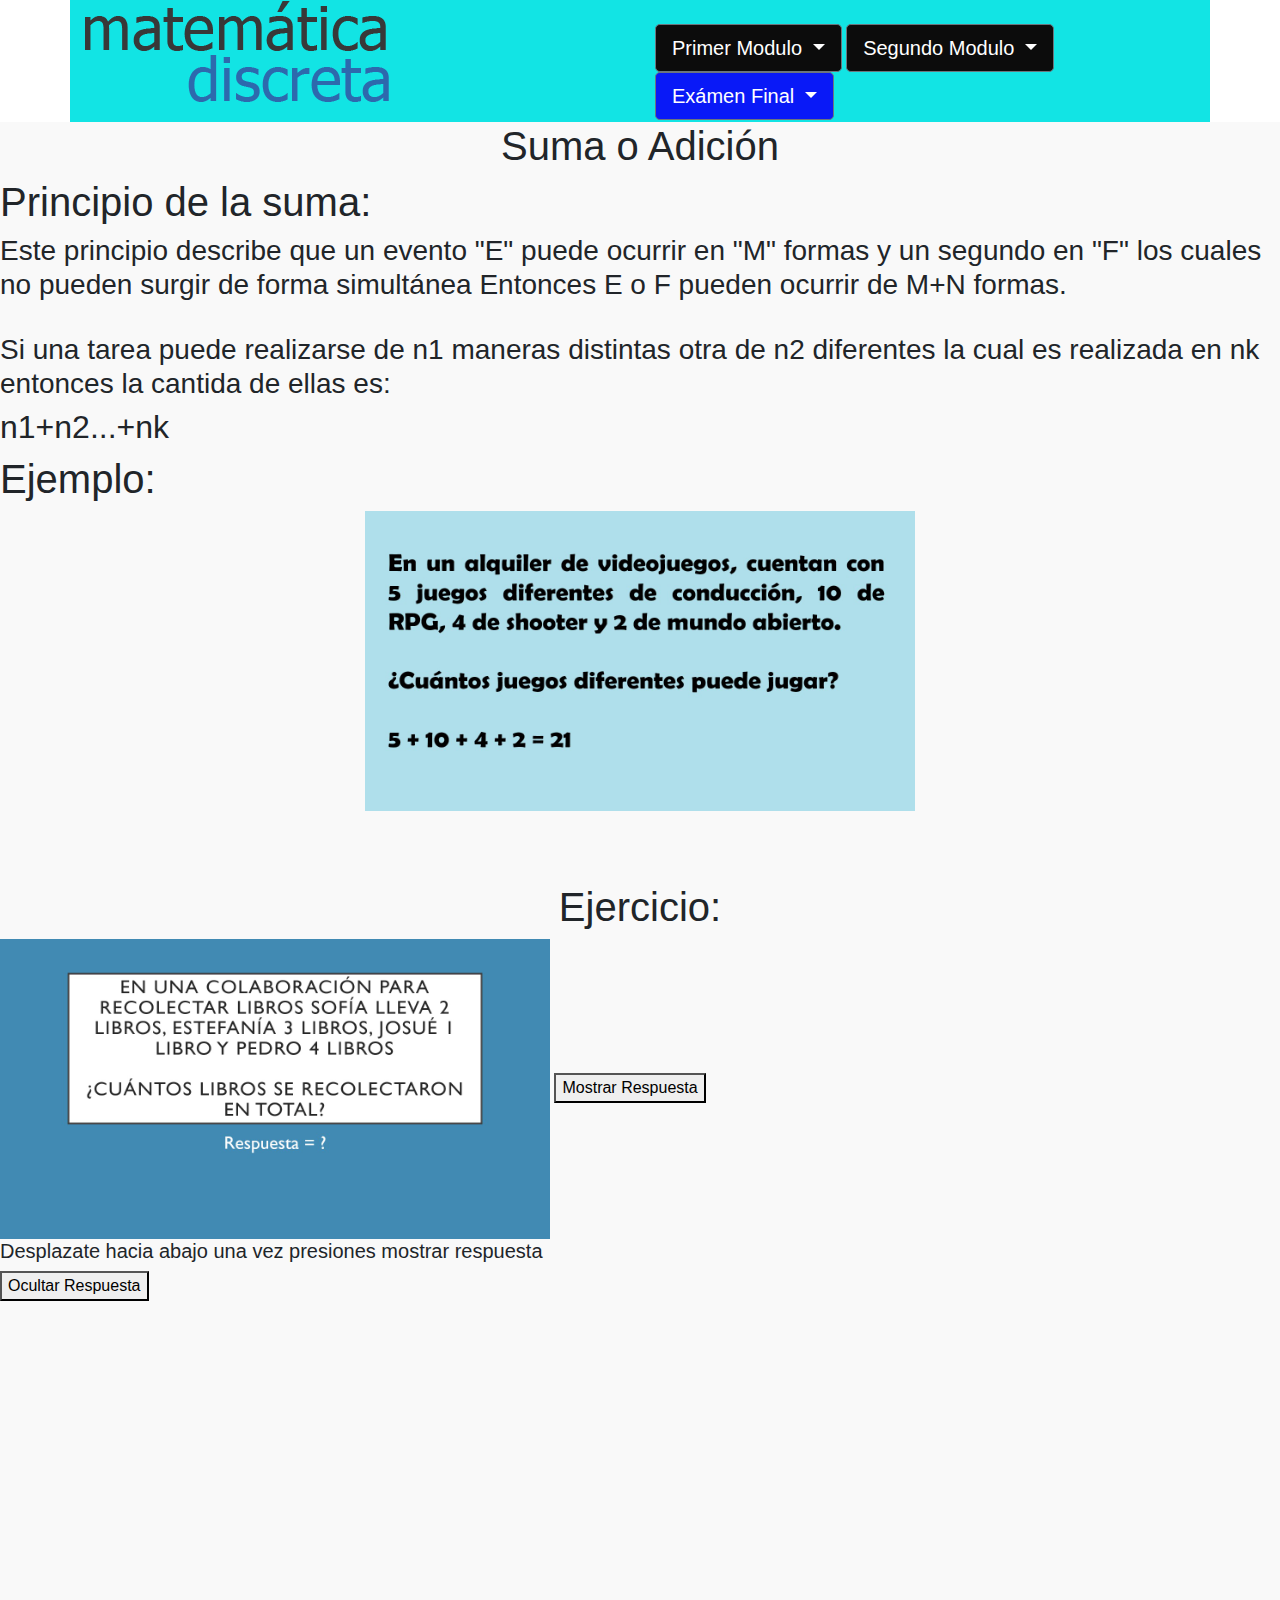
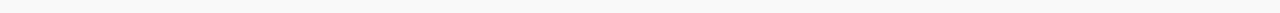
<file: adiccion.html>
<!DOCTYPE html>
<html lang="en">

<head>
    <meta charset="UTF-8">
    <meta http-equiv="X-UA-Compatible" content="IE=edge">
    <meta name="viewport" content="width=device-width, initial-scale=1.0">
    <title>Proyecto Final</title>
    <link rel="stylesheet" href="estilos.css">
    <link rel="stylesheet" href="https://maxcdn.bootstrapcdn.com/bootstrap/4.0.0/css/bootstrap.min.css">
    <link rel="stylesheet" href="https://maxcdn.bootstrapcdn.com/bootstrap/4.0.0/css/bootstrap.min.css"
        integrity="sha384-Gn5384xqQ1aoWXA+058RXPxPg6fy4IWvTNh0E263XmFcJlSAwiGgFAW/dAiS6JXm" crossorigin="anonymous">   
</head>


<body>
    <div class="container" style= "background-color:rgb(18, 228, 228)">
        <div class="row">
            <div class="col-md-6">
                <a href="index.html"><img src="matematica.png"></a>
            </div>
            <div class="col-md-6">
                <br>
                <div class="btn-group">

                    <button class="btn btn-secondary btn-lg dropdown-toggle" type="button" data-toggle="dropdown"
                         aria-haspopup="true" aria-expanded="false" style="background-color:rgb(12, 12, 12);">  
                         Primer Modulo 
                         </button>

                            <div class="dropdown-menu" style="background-color: rgb(173, 219, 240);">
                                <a class="dropdown-item" href="adiccion.html">Adicción</a>
                                <a class="dropdown-item" href="multi.html">Multiplicación</a>
                                <a class="dropdown-item" href="permu.html">Permutaciones</a>
                                <a class="dropdown-item" href="combi.html">Combinaciones</a>
                                <a class="dropdown-item" href="conju.html">Teoría de Conjuntos</a>
                            </div>
                </div>

            

                <div class="btn-group">
                    <button class="btn btn-secondary btn-lg dropdown-toggle" type="button" data-toggle="dropdown"
                         aria-haspopup="true" aria-expanded="false" style="background-color:rgb(12, 12, 12);">  Segundo Modulo </button>
                            <div class="dropdown-menu" style="background-color: rgb(173, 219, 240);">
                                <a class="dropdown-item" href="induccion.html">Inducción matemática</a>
                                <a class="dropdown-item" href="mcd.html">MCD</a>
                                <a class="dropdown-item" href="grafos.html">Teoría de Grafos</a>
                            </div>
                </div>


                <div class="btn-group">
                    <button class="btn btn-secondary btn-lg dropdown-toggle" type="button" data-toggle="dropdown"
                         aria-haspopup="true" aria-expanded="false" style="background-color:rgb(9, 25, 247);">  Exámen Final </button>
                            <div class="dropdown-menu" style="background-color: rgb(173, 219, 240);">
                                <a class="dropdown-item" href="arboles.html">Arboles</a>
                                <a class="dropdown-item" href="algebra.html">Algebra Vectorial</a>
                                <a class="dropdown-item" href="probabilidad.html">Probabilidad</a>
                            </div>
                </div>

        </div>
    </div>
</div>
                

     


     
<div= class="multiplicacion">
    <div class="vision" >

        <h1 style="text-align:center">Suma o Adición</h1>
        <h1>Principio de la suma:</h1>
        <h3>Este principio describe que un evento "E" puede ocurrir en "M" formas y un segundo en "F" los cuales no pueden surgir de forma simultánea
            Entonces E o F pueden ocurrir de M+N formas.</h3>
        <br>
        <h3>Si una tarea puede realizarse de n1 maneras distintas otra de n2 diferentes la cual es realizada en nk entonces la cantida de ellas es:</h3>
        <h2>n1+n2...+nk</h2>
        <h1 style="text-align:left">Ejemplo:</h1>

        <div style="text-align: center;">
            <img src="adicion.jfif" height="300 px"; width="550px">
        <br>
        <br>
        <br>
        <br>
        </div>
        
        <h1 style="text-align:center">Ejercicio:</h1>

        <img src="sumaejer.jfif" height="300px"; width="550">


        
        <!DOCTYPE html>
        <html lang="en">
        <head>

            <meta charset="UTF-8">
            <meta http-equiv="X-UA-Compatible" content = "IE=edge">
            <meta name="viewport" content="width-device-width, initial-sacel=1.0">
            <style> 
            #img{
                display: none;
            }
            </style>
        </head>
        <body>
            <button id="boton" onclick="mostrar();">Mostrar Respuesta</button>
            <h5 id="boton" onclick="mostrar();">Desplazate hacia abajo una vez presiones mostrar respuesta</h5>

                <button id="boton" onclick="ocultar();">Ocultar Respuesta</button>

                <div id="img">
                <img src="sumarespuesta.jfif"  height="300px"; width="550" >
            </div>

            <script>
                function mostrar(){
                    document.getElementById('img').style.display = 'block';
                }


                function ocultar(){
                    document.getElementById('img').style.display = 'none';
                }
            </script>
            <br>
            <br>
            <br>
            <br>
            <br>
            <br>
            <br>
            <br>
            <br>
            <br>
            <br>
            <br>
            <br>
            <br>

        </body>




        </html>





                   







    <script src="https://code.jquery.com/jquery-3.2.1.slim.min.js"
        integrity="sha384-KJ3o2DKtIkvYIK3UENzmM7KCkRr/rE9/Qpg6aAZGJwFDMVNA/GpGFF93hXpG5KkN"
        crossorigin="anonymous"></script>
    <script src="https://cdnjs.cloudflare.com/ajax/libs/popper.js/1.12.9/umd/popper.min.js"
        integrity="sha384-ApNbgh9B+Y1QKtv3Rn7W3mgPxhU9K/ScQsAP7hUibX39j7fakFPskvXusvfa0b4Q"
        crossorigin="anonymous"></script>
    <script src="https://maxcdn.bootstrapcdn.com/bootstrap/4.0.0/js/bootstrap.min.js"
        integrity="sha384-JZR6Spejh4U02d8jOt6vLEHfe/JQGiRRSQQxSfFWpi1MquVdAyjUar5+76PVCmYl"
        crossorigin="anonymous"></script>
</body>

</html>
</file>
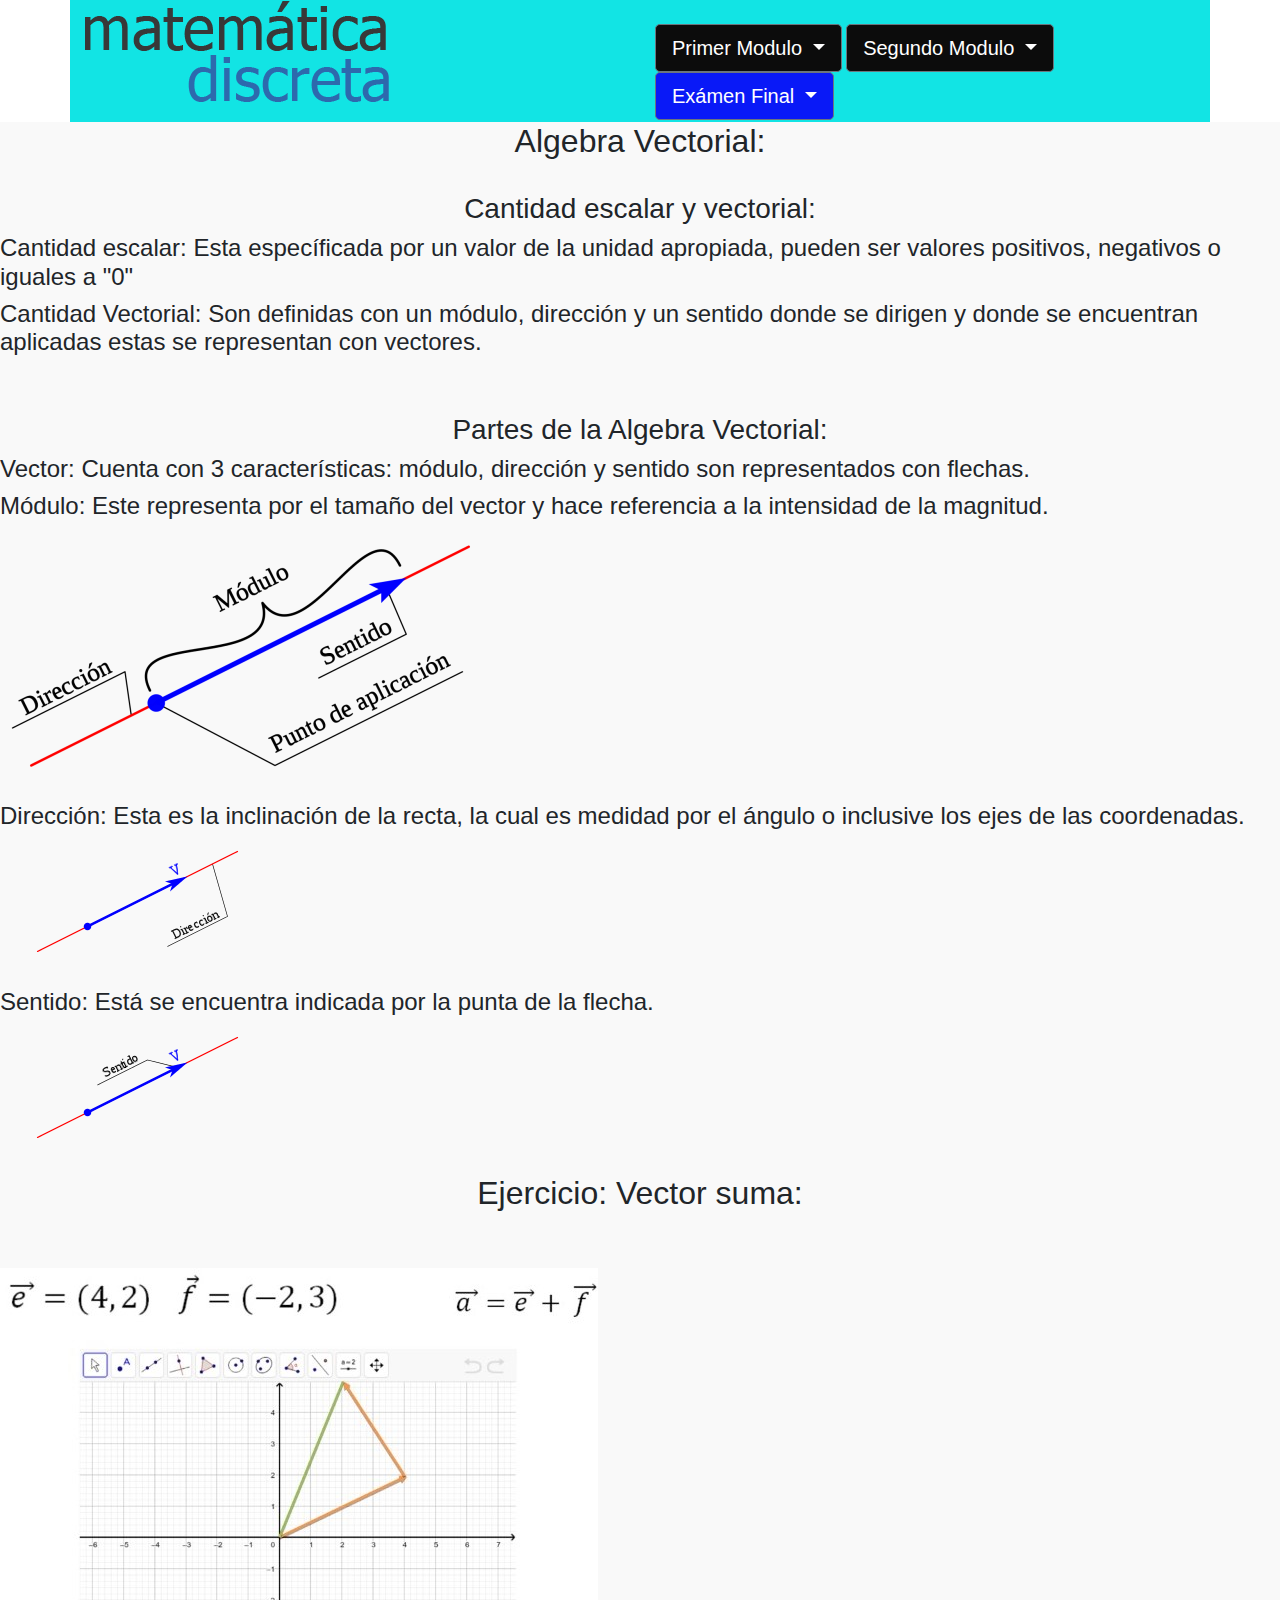
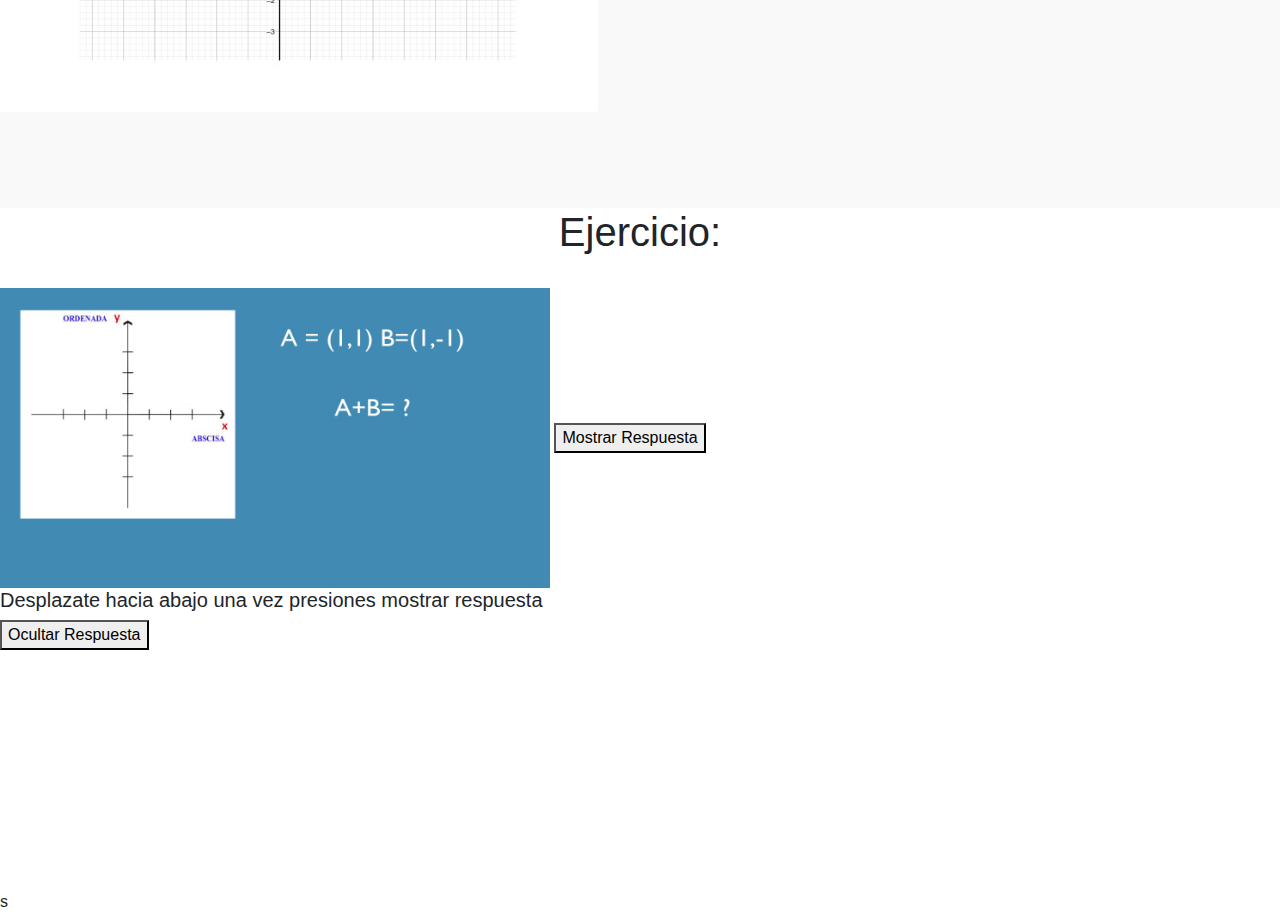
<file: algebra.html>
<!DOCTYPE html>
<html lang="en">

<head>
    <meta charset="UTF-8">
    <meta http-equiv="X-UA-Compatible" content="IE=edge">
    <meta name="viewport" content="width=device-width, initial-scale=1.0">
    <title>Proyecto Final</title>
    <link rel="stylesheet" href="estilos.css">
    <link rel="stylesheet" href="https://maxcdn.bootstrapcdn.com/bootstrap/4.0.0/css/bootstrap.min.css">
    <link rel="stylesheet" href="https://maxcdn.bootstrapcdn.com/bootstrap/4.0.0/css/bootstrap.min.css"
        integrity="sha384-Gn5384xqQ1aoWXA+058RXPxPg6fy4IWvTNh0E263XmFcJlSAwiGgFAW/dAiS6JXm" crossorigin="anonymous">   
</head>


<body>
    <div class="container" style= "background-color:rgb(18, 228, 228)">
        <div class="row">
            <div class="col-md-6">
                <a href="Principal.html"><img src="matematica.png"></a>
            </div>
            <div class="col-md-6">
                <br>
                <div class="btn-group">

                    <button class="btn btn-secondary btn-lg dropdown-toggle" type="button" data-toggle="dropdown"
                         aria-haspopup="true" aria-expanded="false" style="background-color:rgb(12, 12, 12);">  
                         Primer Modulo 
                         </button>

                            <div class="dropdown-menu" style="background-color: rgb(173, 219, 240);">
                                <a class="dropdown-item" href="adiccion.html">Adicción</a>
                                <a class="dropdown-item" href="multi.html">Multiplicación</a>
                                <a class="dropdown-item" href="permu.html">Permutaciones</a>
                                <a class="dropdown-item" href="combi.html">Combinaciones</a>
                                <a class="dropdown-item" href="conju.html">Teoría de Conjuntos</a>
                            </div>
                </div>

            

                <div class="btn-group">
                    <button class="btn btn-secondary btn-lg dropdown-toggle" type="button" data-toggle="dropdown"
                         aria-haspopup="true" aria-expanded="false" style="background-color:rgb(12, 12, 12);">  Segundo Modulo </button>
                            <div class="dropdown-menu" style="background-color: rgb(173, 219, 240);">
                                <a class="dropdown-item" href="induccion.html">Inducción matemática</a>
                                <a class="dropdown-item" href="mcd.html">MCD</a>
                                <a class="dropdown-item" href="grafos.html">Teoría de Grafos</a>
                            </div>
                </div>


                <div class="btn-group">
                    <button class="btn btn-secondary btn-lg dropdown-toggle" type="button" data-toggle="dropdown"
                         aria-haspopup="true" aria-expanded="false" style="background-color:rgb(9, 25, 247);">  Exámen Final </button>
                            <div class="dropdown-menu" style="background-color: rgb(173, 219, 240);">
                                <a class="dropdown-item" href="arboles.html">Arboles</a>
                                <a class="dropdown-item" href="algebra.html">Algebra Vectorial</a>
                                <a class="dropdown-item" href="probabilidad.html">Probabilidad</a>
                            </div>
                </div>

        </div>
    </div>
</div>
                

     





    
    <div= class="combi">
        <div class="vision" >
   
         
                <h2 style="text-align:center">Algebra Vectorial:</h2>
                <br>
                <h3 style= "text-align: center;">Cantidad escalar y vectorial:</h3>
                <h4>Cantidad escalar: Esta específicada por un valor de la unidad apropiada, pueden ser valores positivos, negativos o iguales a "0"</h4>
                <h4>Cantidad Vectorial: Son definidas con un módulo, dirección y un sentido donde se dirigen y donde se encuentran aplicadas estas se representan con vectores.</h4>
                <br>
                <br>

                <h3 style="text-align: center;">Partes de la Algebra Vectorial:</h3>
                <h4>Vector: Cuenta con 3 características: módulo, dirección y sentido son representados con flechas.</h4>
                <h4>Módulo: Este representa por el tamaño del vector y hace referencia a la intensidad de la magnitud. </h4>
                <img src="vector.png">

                <br>
                <br><h4>Dirección: Esta es la inclinación de la recta, la cual es medidad por el ángulo o inclusive los ejes de las coordenadas. </h4>
                <img src="direccion.png">

                <br>
                <br><h4>Sentido: Está se encuentra indicada por la punta de la flecha. </h4>
                <img src="snetido.png">

                <br>
                <br>


                <h2 style="text-align: center;">Ejercicio: Vector suma:</h2>
                <br>
                <br>
                <img src="vector ejer.jfif">
   

    
                
               

                <br>
                <br>
                        <br>
                        <br>
                        <br>
                      </div>





                      
                      
        <h1 style="text-align:center">Ejercicio:</h1>
        <br>

        
        <img src="vectorsin.jfif" height="300px"; width="550">


        
        <!DOCTYPE html>
        <html lang="en">
        <head>

            <meta charset="UTF-8">
            <meta http-equiv="X-UA-Compatible" content = "IE=edge">
            <meta name="viewport" content="width-device-width, initial-sacel=1.0">
            <style> 
            #img{
                display: none;
            }
            </style>
        </head>
        <body>
            <button id="boton" onclick="mostrar();">Mostrar Respuesta</button>
            <h5 id="boton" onclick="mostrar();">Desplazate hacia abajo una vez presiones mostrar respuesta</h5>

                <button id="boton" onclick="ocultar();">Ocultar Respuesta</button>

                <div id="img">
                <img src="vectorcon.jfif"  height="300px"; width="550" >
            </div>

            <script>
                function mostrar(){
                    document.getElementById('img').style.display = 'block';
                }


                function ocultar(){
                    document.getElementById('img').style.display = 'none';
                }
            </script>
            <br>
            <br>
            <br>
            <br>
            <br>
            <br>
            <br>
            <br>
            <br>
            <br>
            <br>

        </body>

        </html>








    <script src="https://code.jquery.com/jquery-3.2.1.slim.min.js"
        integrity="sha384-KJ3o2DKtIkvYIK3UENzmM7KCkRr/rE9/Qpg6aAZGJwFDMVNA/GpGFF93hXpG5KkN"
        crossorigin="anonymous"></script>
    <script src="https://cdnjs.cloudflare.com/ajax/libs/popper.js/1.12.9/umd/popper.min.js"
        integrity="sha384-ApNbgh9B+Y1QKtv3Rn7W3mgPxhU9K/ScQsAP7hUibX39j7fakFPskvXusvfa0b4Q"
        crossorigin="anonymous"></script>
    <script src="https://maxcdn.bootstrapcdn.com/bootstrap/4.0.0/js/bootstrap.min.js"
        integrity="sha384-JZR6Spejh4U02d8jOt6vLEHfe/JQGiRRSQQxSfFWpi1MquVdAyjUar5+76PVCmYl"
        crossorigin="anonymous"></script>
</body>

</html>s
</file>
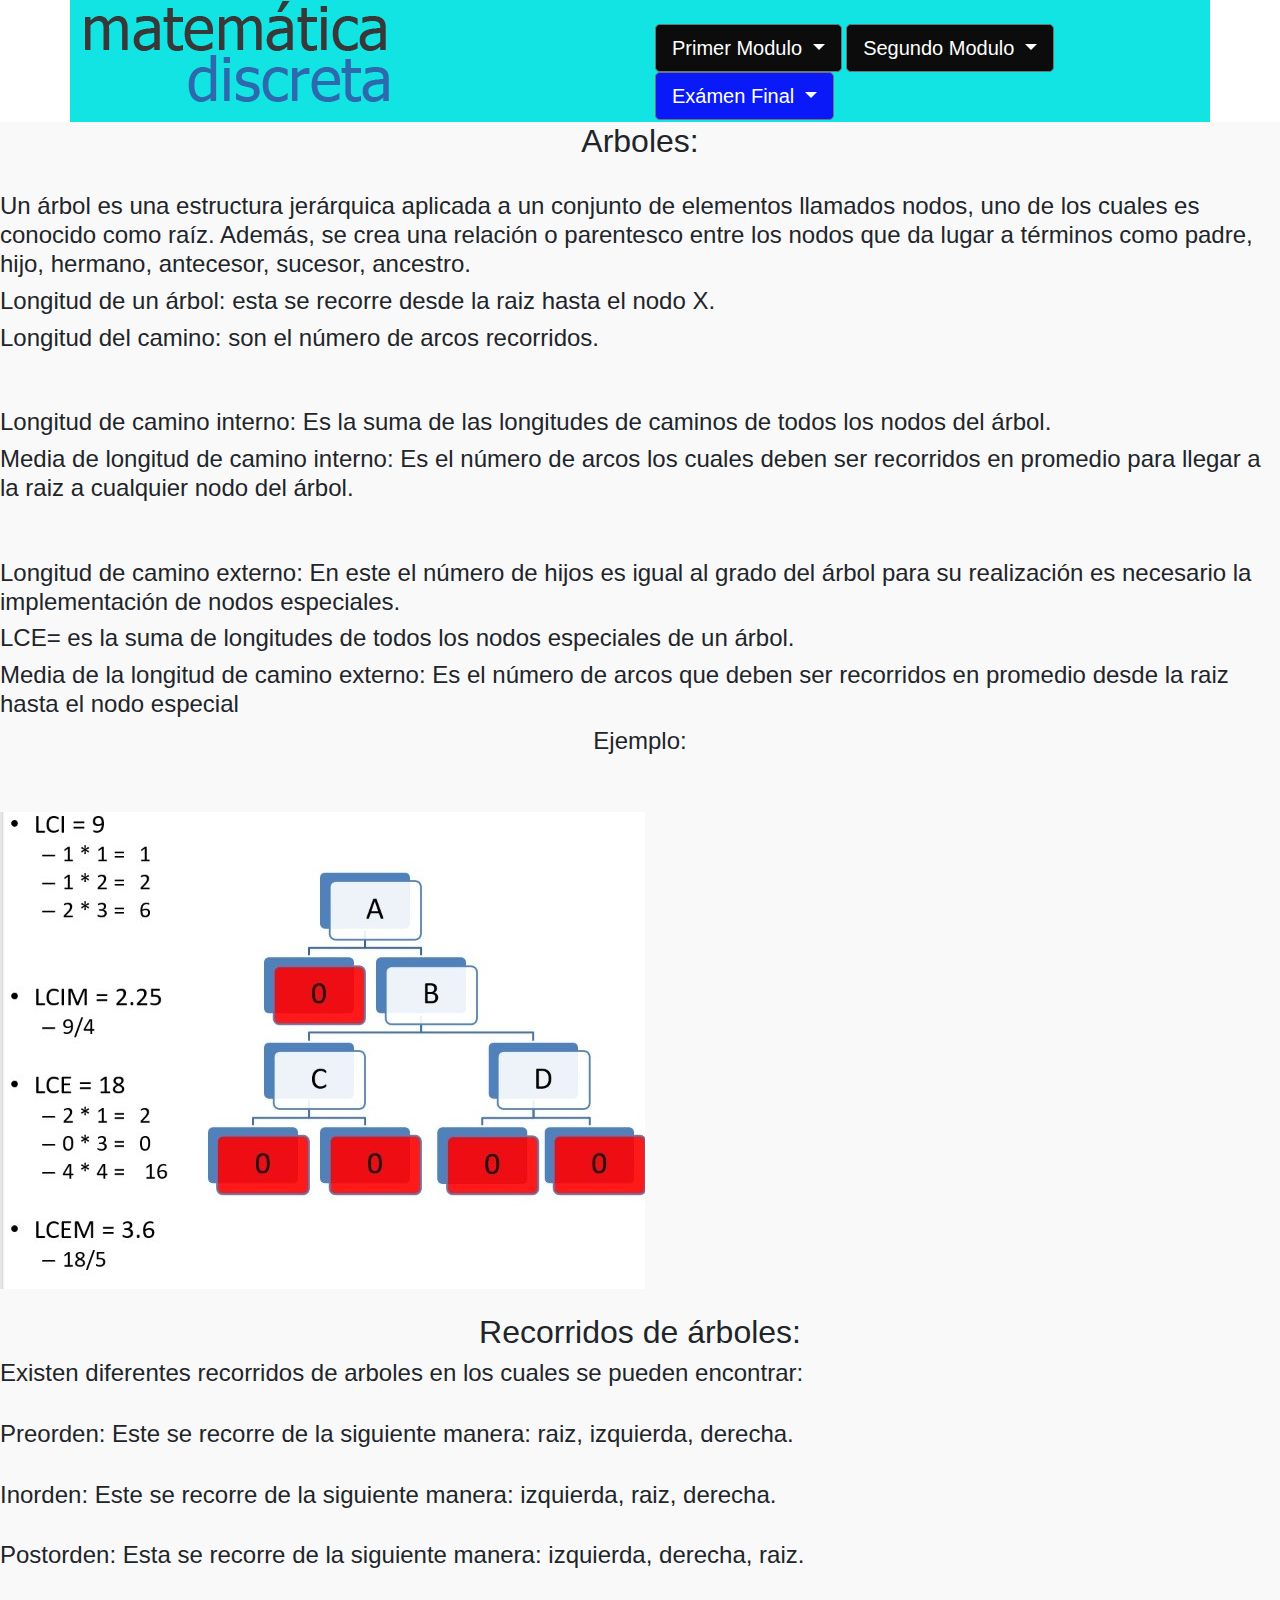
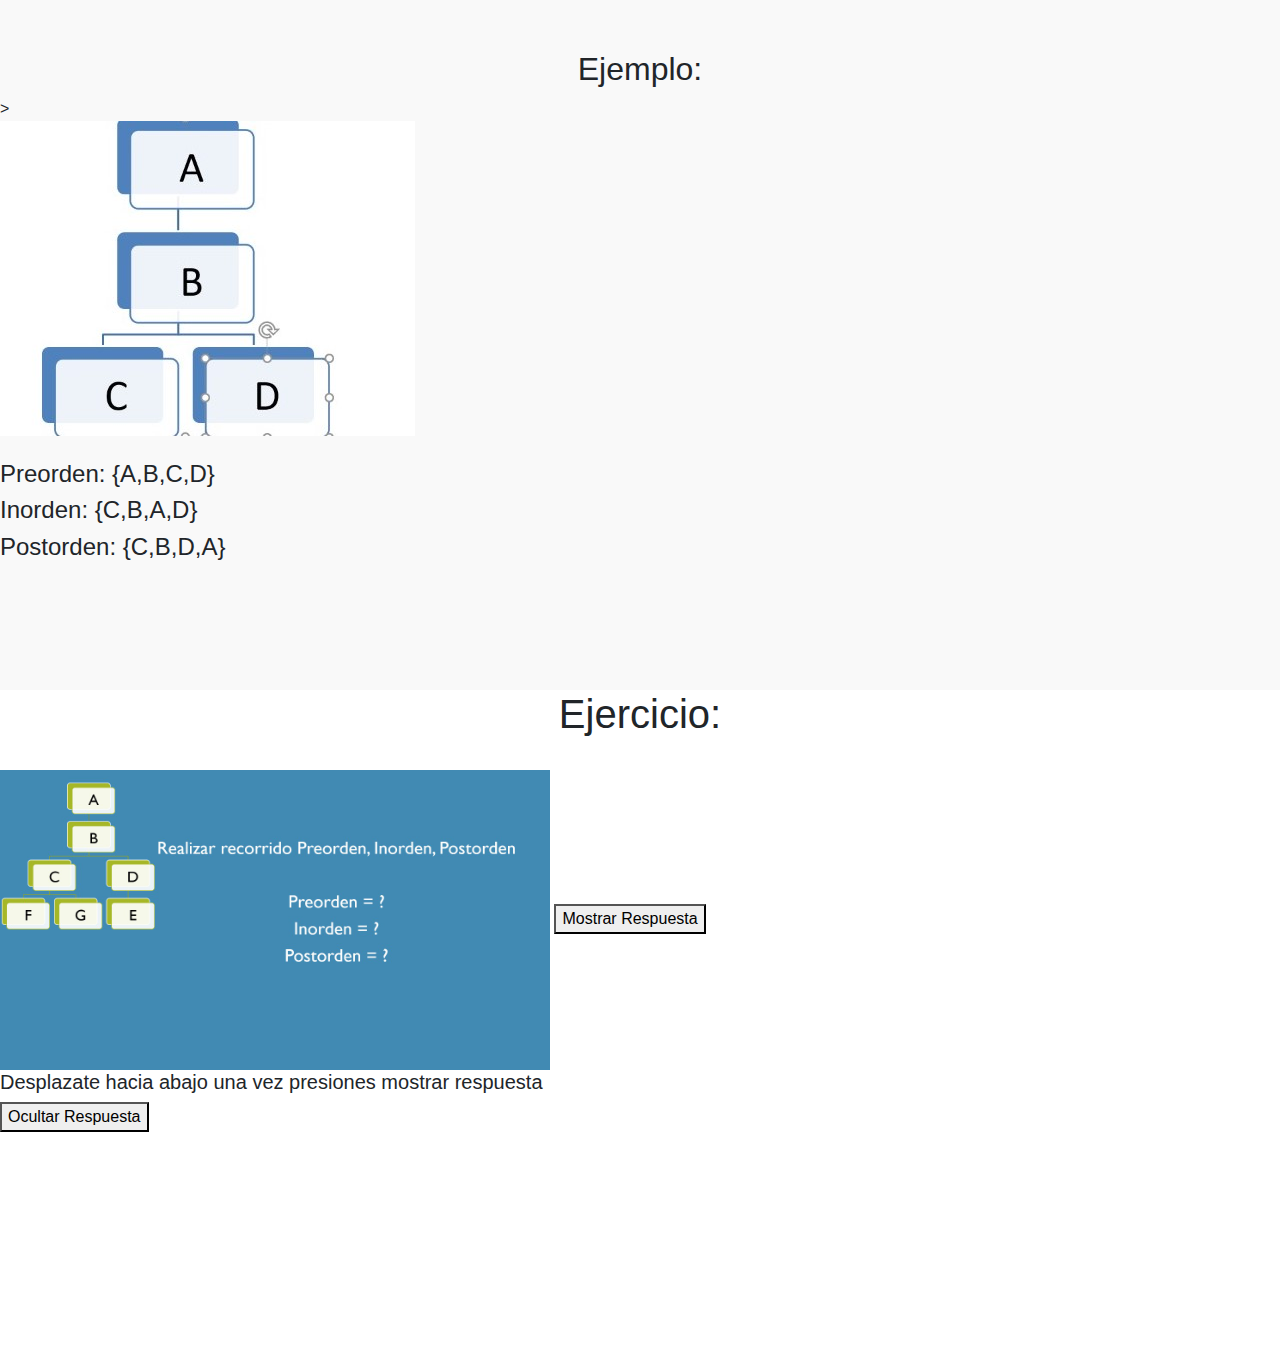
<file: arboles.html>
<!DOCTYPE html>
<html lang="en">

<head>
    <meta charset="UTF-8">
    <meta http-equiv="X-UA-Compatible" content="IE=edge">
    <meta name="viewport" content="width=device-width, initial-scale=1.0">
    <title>Proyecto Final</title>
    <link rel="stylesheet" href="estilos.css">
    <link rel="stylesheet" href="https://maxcdn.bootstrapcdn.com/bootstrap/4.0.0/css/bootstrap.min.css">
    <link rel="stylesheet" href="https://maxcdn.bootstrapcdn.com/bootstrap/4.0.0/css/bootstrap.min.css"
        integrity="sha384-Gn5384xqQ1aoWXA+058RXPxPg6fy4IWvTNh0E263XmFcJlSAwiGgFAW/dAiS6JXm" crossorigin="anonymous">   
</head>


<body>
    <div class="container" style= "background-color:rgb(18, 228, 228)">
        <div class="row">
            <div class="col-md-6">
                <a href="Principal.html"><img src="matematica.png"></a>
            </div>
            <div class="col-md-6">
                <br>
                <div class="btn-group">

                    <button class="btn btn-secondary btn-lg dropdown-toggle" type="button" data-toggle="dropdown"
                         aria-haspopup="true" aria-expanded="false" style="background-color:rgb(12, 12, 12);">  
                         Primer Modulo 
                         </button>

                            <div class="dropdown-menu" style="background-color: rgb(173, 219, 240);">
                                <a class="dropdown-item" href="adiccion.html">Adicción</a>
                                <a class="dropdown-item" href="multi.html">Multiplicación</a>
                                <a class="dropdown-item" href="permu.html">Permutaciones</a>
                                <a class="dropdown-item" href="combi.html">Combinaciones</a>
                                <a class="dropdown-item" href="conju.html">Teoría de Conjuntos</a>
                            </div>
                </div>

            

                <div class="btn-group">
                    <button class="btn btn-secondary btn-lg dropdown-toggle" type="button" data-toggle="dropdown"
                         aria-haspopup="true" aria-expanded="false" style="background-color:rgb(12, 12, 12);">  Segundo Modulo </button>
                            <div class="dropdown-menu" style="background-color: rgb(173, 219, 240);">
                                <a class="dropdown-item" href="induccion.html">Inducción matemática</a>
                                <a class="dropdown-item" href="mcd.html">MCD</a>
                                <a class="dropdown-item" href="grafos.html">Teoría de Grafos</a>
                            </div>
                </div>


                <div class="btn-group">
                    <button class="btn btn-secondary btn-lg dropdown-toggle" type="button" data-toggle="dropdown"
                         aria-haspopup="true" aria-expanded="false" style="background-color:rgb(9, 25, 247);">  Exámen Final </button>
                            <div class="dropdown-menu" style="background-color: rgb(173, 219, 240);">
                                <a class="dropdown-item" href="arboles.html">Arboles</a>
                                <a class="dropdown-item" href="algebra.html">Algebra Vectorial</a>
                                <a class="dropdown-item" href="probabilidad.html">Probabilidad</a>
                            </div>
                </div>

        </div>
    </div>
</div>
                

     





    
    <div= class="combi">
        <div class="vision" >
   
         
                <h2 style="text-align:center">Arboles:</h2>
    
                
               
                <br>
                <h4>Un árbol es una estructura jerárquica aplicada a un conjunto de elementos llamados nodos, uno de los cuales es conocido como raíz. Además, se crea una relación o parentesco entre los nodos que da lugar a términos como padre, hijo, hermano, antecesor, sucesor, ancestro.
                </h4>
                <h4>Longitud de un árbol: esta se recorre desde la raiz hasta el nodo X.</h4>
                <h4>Longitud del camino: son el número de arcos recorridos.</h4>

                <br>
                <br>


                <h4>Longitud de camino interno: Es la suma de las longitudes de caminos de todos los nodos del árbol.</h4>
                <h4>Media de longitud de camino interno: Es el número de arcos los cuales deben ser recorridos en promedio para llegar a la raiz a cualquier nodo del árbol.</h4>
                <br>
                <br>
                

                <h4>Longitud de camino externo: En este el número de hijos es igual al grado del árbol para su realización es necesario la implementación de nodos especiales.</h4>
                <h4>LCE= es la suma de longitudes de todos los nodos especiales de un árbol. </h4>
                <h4>Media de la longitud de camino externo: Es el número de arcos que deben ser recorridos en promedio desde la raiz hasta el nodo especial  </h4>

                <h4 style= "text-align:center">Ejemplo:</h4>
                <br>
                <br>
                <img src = "lcim.jfif"; style="text-align:center">
                <br>
                <br>
                <h2 style = "text-align: center;">Recorridos de árboles:</h2>
                <h4>Existen diferentes recorridos de arboles en los cuales se pueden encontrar:</h4>
                <br>
               
                <h4>Preorden: Este se recorre de la siguiente manera: raiz, izquierda, derecha.</h4>
                <br>
               
                <h4>Inorden: Este se recorre de la siguiente manera: izquierda, raiz, derecha. </h4>
                <br>
             
                <h4>Postorden: Esta se recorre de la siguiente manera: izquierda, derecha, raiz.</h4>
                <br>
                <br>
                <br>
                <h2 style= "text-align:center">Ejemplo:</h2>>
                <br>
                <img src="recorridos.jfif">
                <br>
                <br>
                <h4>Preorden: {A,B,C,D} </h4>
                <h4>Inorden: {C,B,A,D} </h4>
                <h4>Postorden: {C,B,D,A} </h4>
                
    

                <br>
                <br>
                        <br>
                        <br>
                        <br>
                      </div>

               



                      
        <h1 style="text-align:center">Ejercicio:</h1>
        <br>

        
        <img src="arbolesin.jfif" height="300px"; width="550">


        
        <!DOCTYPE html>
        <html lang="en">
        <head>

            <meta charset="UTF-8">
            <meta http-equiv="X-UA-Compatible" content = "IE=edge">
            <meta name="viewport" content="width-device-width, initial-sacel=1.0">
            <style> 
            #img{
                display: none;
            }
            </style>
        </head>
        <body>
            <button id="boton" onclick="mostrar();">Mostrar Respuesta</button>
            <h5 id="boton" onclick="mostrar();">Desplazate hacia abajo una vez presiones mostrar respuesta</h5>

                <button id="boton" onclick="ocultar();">Ocultar Respuesta</button>

                <div id="img">
                <img src="arbolescon.jfif"  height="300px"; width="550" >
            </div>

            <script>
                function mostrar(){
                    document.getElementById('img').style.display = 'block';
                }


                function ocultar(){
                    document.getElementById('img').style.display = 'none';
                }
            </script>
            <br>
            <br>
            <br>
            <br>
            <br>
            <br>
            <br>
            <br>
            <br>
            <br>
            <br>

        </body>

        </html>






    <script src="https://code.jquery.com/jquery-3.2.1.slim.min.js"
        integrity="sha384-KJ3o2DKtIkvYIK3UENzmM7KCkRr/rE9/Qpg6aAZGJwFDMVNA/GpGFF93hXpG5KkN"
        crossorigin="anonymous"></script>
    <script src="https://cdnjs.cloudflare.com/ajax/libs/popper.js/1.12.9/umd/popper.min.js"
        integrity="sha384-ApNbgh9B+Y1QKtv3Rn7W3mgPxhU9K/ScQsAP7hUibX39j7fakFPskvXusvfa0b4Q"
        crossorigin="anonymous"></script>
    <script src="https://maxcdn.bootstrapcdn.com/bootstrap/4.0.0/js/bootstrap.min.js"
        integrity="sha384-JZR6Spejh4U02d8jOt6vLEHfe/JQGiRRSQQxSfFWpi1MquVdAyjUar5+76PVCmYl"
        crossorigin="anonymous"></script>
</body>

</html>
</file>
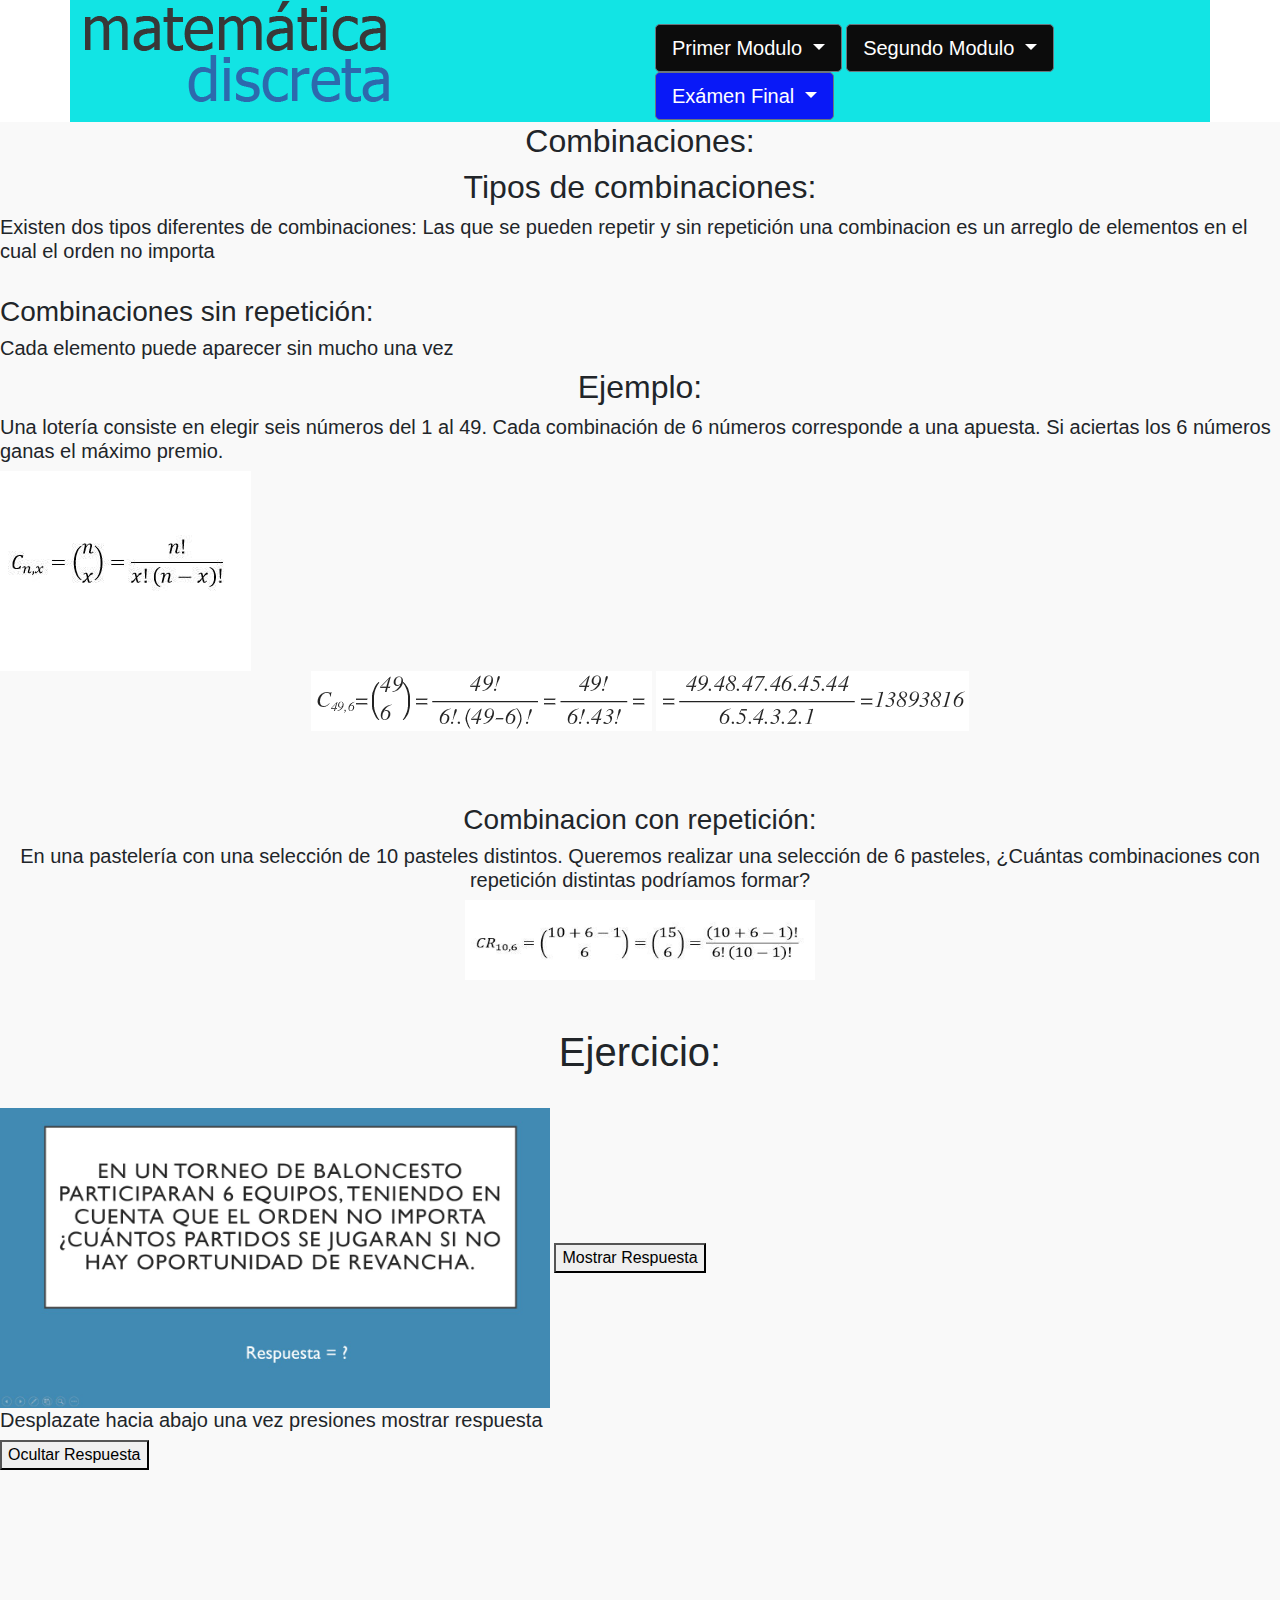
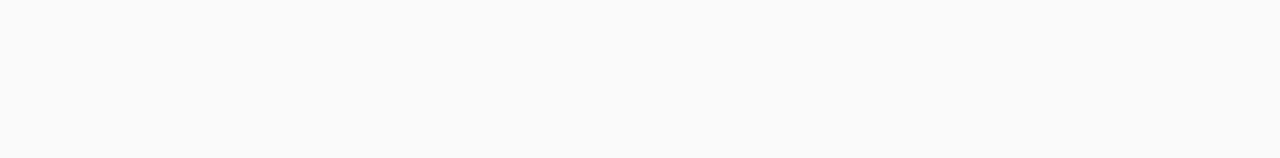
<file: combi.html>
<!DOCTYPE html>
<html lang="en">

<head>
    <meta charset="UTF-8">
    <meta http-equiv="X-UA-Compatible" content="IE=edge">
    <meta name="viewport" content="width=device-width, initial-scale=1.0">
    <title>Proyecto Final</title>
    <link rel="stylesheet" href="estilos.css">
    <link rel="stylesheet" href="https://maxcdn.bootstrapcdn.com/bootstrap/4.0.0/css/bootstrap.min.css">
    <link rel="stylesheet" href="https://maxcdn.bootstrapcdn.com/bootstrap/4.0.0/css/bootstrap.min.css"
        integrity="sha384-Gn5384xqQ1aoWXA+058RXPxPg6fy4IWvTNh0E263XmFcJlSAwiGgFAW/dAiS6JXm" crossorigin="anonymous">   
</head>


<body>
    <div class="container" style= "background-color:rgb(18, 228, 228)">
        <div class="row">
            <div class="col-md-6">
                <a href="Principal.html"><img src="matematica.png"></a>
            </div>
            <div class="col-md-6">
                <br>
                <div class="btn-group">

                    <button class="btn btn-secondary btn-lg dropdown-toggle" type="button" data-toggle="dropdown"
                         aria-haspopup="true" aria-expanded="false" style="background-color:rgb(12, 12, 12);">  
                         Primer Modulo 
                         </button>

                            <div class="dropdown-menu" style="background-color: rgb(173, 219, 240);">
                                <a class="dropdown-item" href="adiccion.html">Adicción</a>
                                <a class="dropdown-item" href="multi.html">Multiplicación</a>
                                <a class="dropdown-item" href="permu.html">Permutaciones</a>
                                <a class="dropdown-item" href="combi.html">Combinaciones</a>
                                <a class="dropdown-item" href="conju.html">Teoría de Conjuntos</a>
                            </div>
                </div>

            

                <div class="btn-group">
                    <button class="btn btn-secondary btn-lg dropdown-toggle" type="button" data-toggle="dropdown"
                         aria-haspopup="true" aria-expanded="false" style="background-color:rgb(12, 12, 12);">  Segundo Modulo </button>
                            <div class="dropdown-menu" style="background-color: rgb(173, 219, 240);">
                                <a class="dropdown-item" href="induccion.html">Inducción matemática</a>
                                <a class="dropdown-item" href="mcd.html">MCD</a>
                                <a class="dropdown-item" href="grafos.html">Teoría de Grafos</a>
                            </div>
                </div>


                <div class="btn-group">
                    <button class="btn btn-secondary btn-lg dropdown-toggle" type="button" data-toggle="dropdown"
                         aria-haspopup="true" aria-expanded="false" style="background-color:rgb(9, 25, 247);">  Exámen Final </button>
                            <div class="dropdown-menu" style="background-color: rgb(173, 219, 240);">
                                <a class="dropdown-item" href="arboles.html">Arboles</a>
                                <a class="dropdown-item" href="algebra.html">Algebra Vectorial</a>
                                <a class="dropdown-item" href="probabilidad.html">Probabilidad</a>
                            </div>
                </div>

        </div>
    </div>
</div>
                

     

  












    <div= class="combi">
        <div class="vision" >
   
         
                <h2 style="text-align:center">Combinaciones:</h2>
    
                
                <h2 style="text-align: center;">Tipos de combinaciones:</h2>
                <h5>Existen dos tipos diferentes de combinaciones: Las que se pueden repetir y sin repetición una combinacion es un arreglo de elementos en el cual el orden no importa</h5>
                <br>
                <h3>Combinaciones sin repetición:</h3>
                <h5>Cada elemento puede aparecer sin mucho una vez</h5>
                
                <h2 style="text-align:center">Ejemplo:</h2>

                <h5>Una lotería consiste en elegir seis números del 1 al 49. Cada combinación de 6 números corresponde a una apuesta. Si aciertas los 6 números ganas el máximo premio.</h5>
                <img src = "FormulsinRepe.jpg">
                
                <div style="text-align: center;">
                    <img src = "ejerciciosin.png"> <img src = "segundasinrepe.png">
                
                <br>
                <br>
                <br>
                <br>



                <h3>Combinacion con repetición:</h3>

                    <h5>En una pastelería con una selección de 10 pasteles distintos. Queremos realizar una selección de 6 pasteles, ¿Cuántas combinaciones con repetición distintas podríamos formar?</h5>
                    <div style="text-align: center;">
                        
                        <img src="conrepe.jpg" height="80px"; width="350px">
                        <br>
                        <br>
                        <br>
                      </div>
                    </div>




                      
        <h1 style="text-align:center">Ejercicio:</h1>
        <br>


        <img src="sinrescombi.jfif" height="300px"; width="550">


        
        <!DOCTYPE html>
        <html lang="en">
        <head>

            <meta charset="UTF-8">
            <meta http-equiv="X-UA-Compatible" content = "IE=edge">
            <meta name="viewport" content="width-device-width, initial-sacel=1.0">
            <style> 
            #img{
                display: none;
            }
            </style>
        </head>
        <body>
            <button id="boton" onclick="mostrar();">Mostrar Respuesta</button>
            <h5 id="boton" onclick="mostrar();">Desplazate hacia abajo una vez presiones mostrar respuesta</h5>

                <button id="boton" onclick="ocultar();">Ocultar Respuesta</button>
                <br>
                <br>

                <div id="img">
                <img src="respuestacombi.jfif"  height="300px"; width="550" >
            </div>

            <script>
                function mostrar(){
                    document.getElementById('img').style.display = 'block';
                }


                function ocultar(){
                    document.getElementById('img').style.display = 'none';
                }
            </script>
            <br>
            <br>
            <br>
            <br>
            <br>
            <br>
            <br>
            <br>
            <br>
            <br>
            <br>
        </body>
        </html>


                       

                   
            
                      
                   
        

   

    <script src="https://code.jquery.com/jquery-3.2.1.slim.min.js"
        integrity="sha384-KJ3o2DKtIkvYIK3UENzmM7KCkRr/rE9/Qpg6aAZGJwFDMVNA/GpGFF93hXpG5KkN"
        crossorigin="anonymous"></script>
    <script src="https://cdnjs.cloudflare.com/ajax/libs/popper.js/1.12.9/umd/popper.min.js"
        integrity="sha384-ApNbgh9B+Y1QKtv3Rn7W3mgPxhU9K/ScQsAP7hUibX39j7fakFPskvXusvfa0b4Q"
        crossorigin="anonymous"></script>
    <script src="https://maxcdn.bootstrapcdn.com/bootstrap/4.0.0/js/bootstrap.min.js"
        integrity="sha384-JZR6Spejh4U02d8jOt6vLEHfe/JQGiRRSQQxSfFWpi1MquVdAyjUar5+76PVCmYl"
        crossorigin="anonymous"></script>
</body>

</html>
</file>
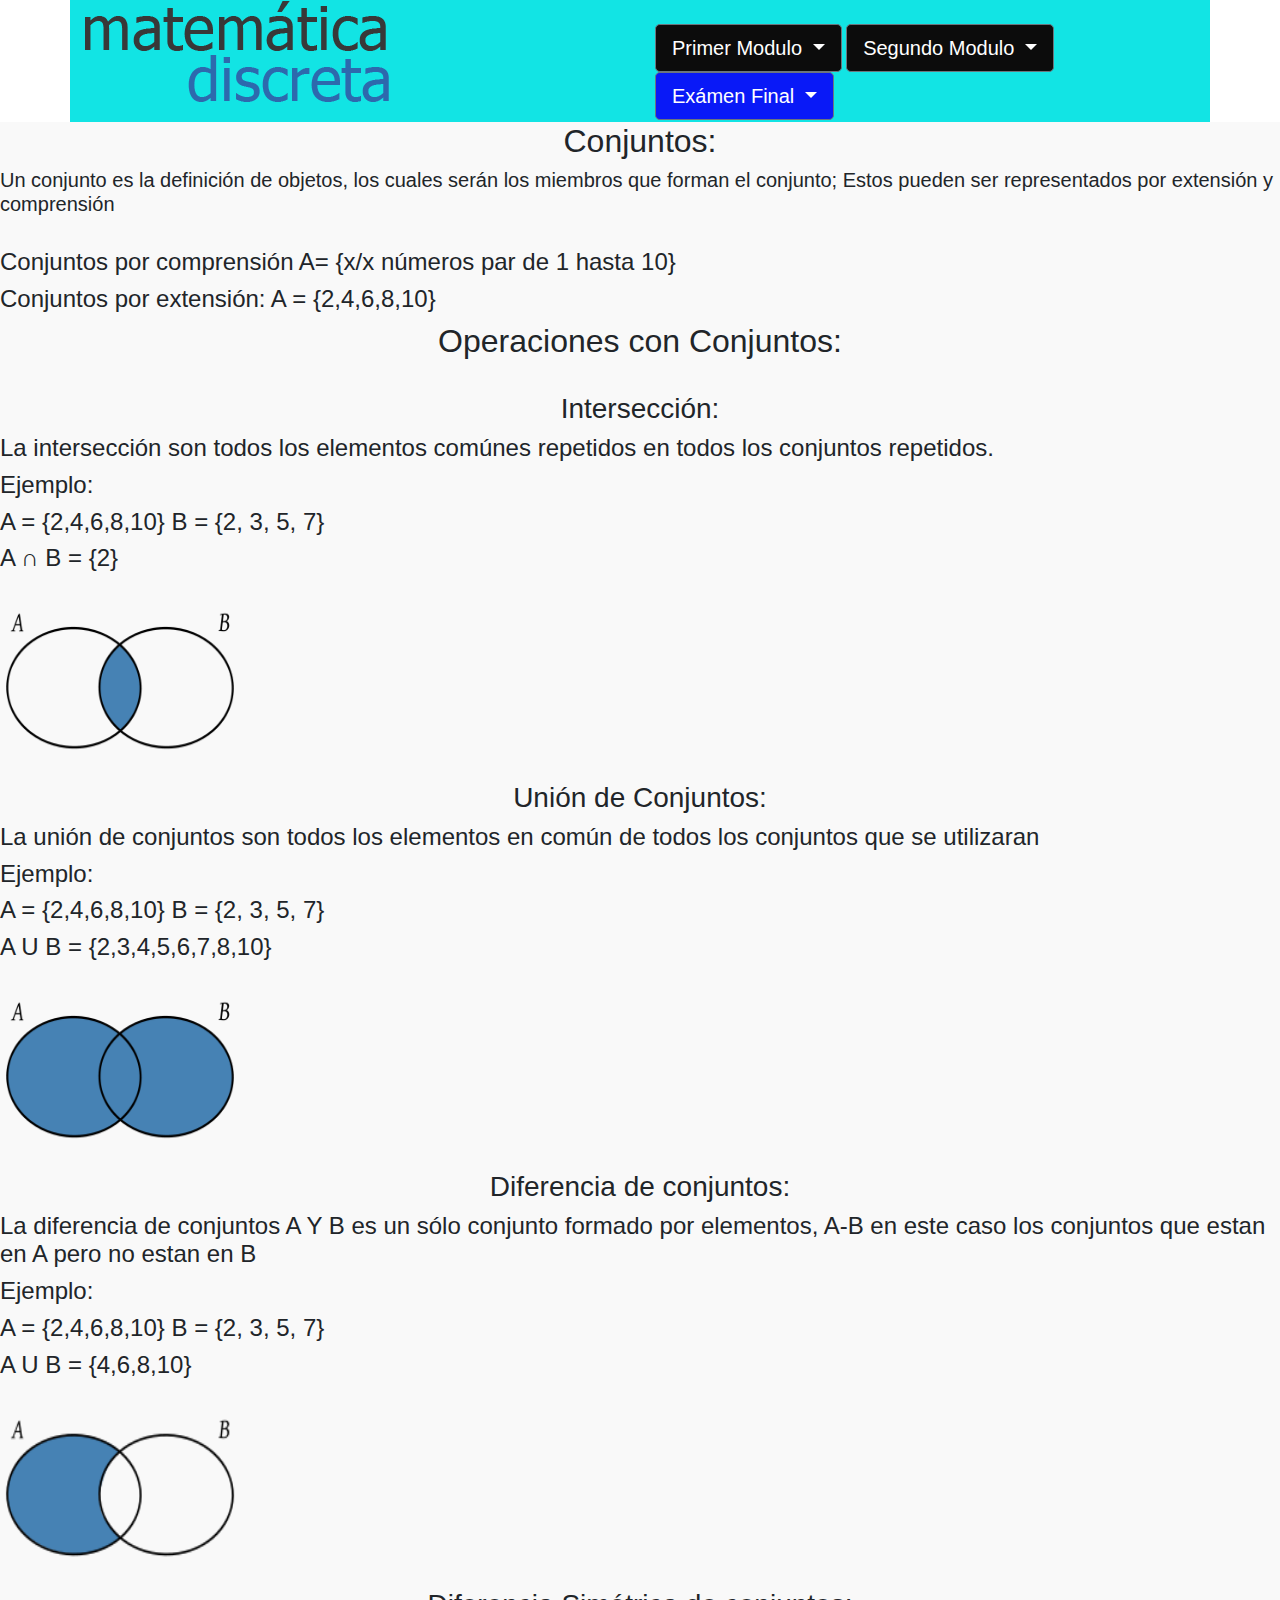
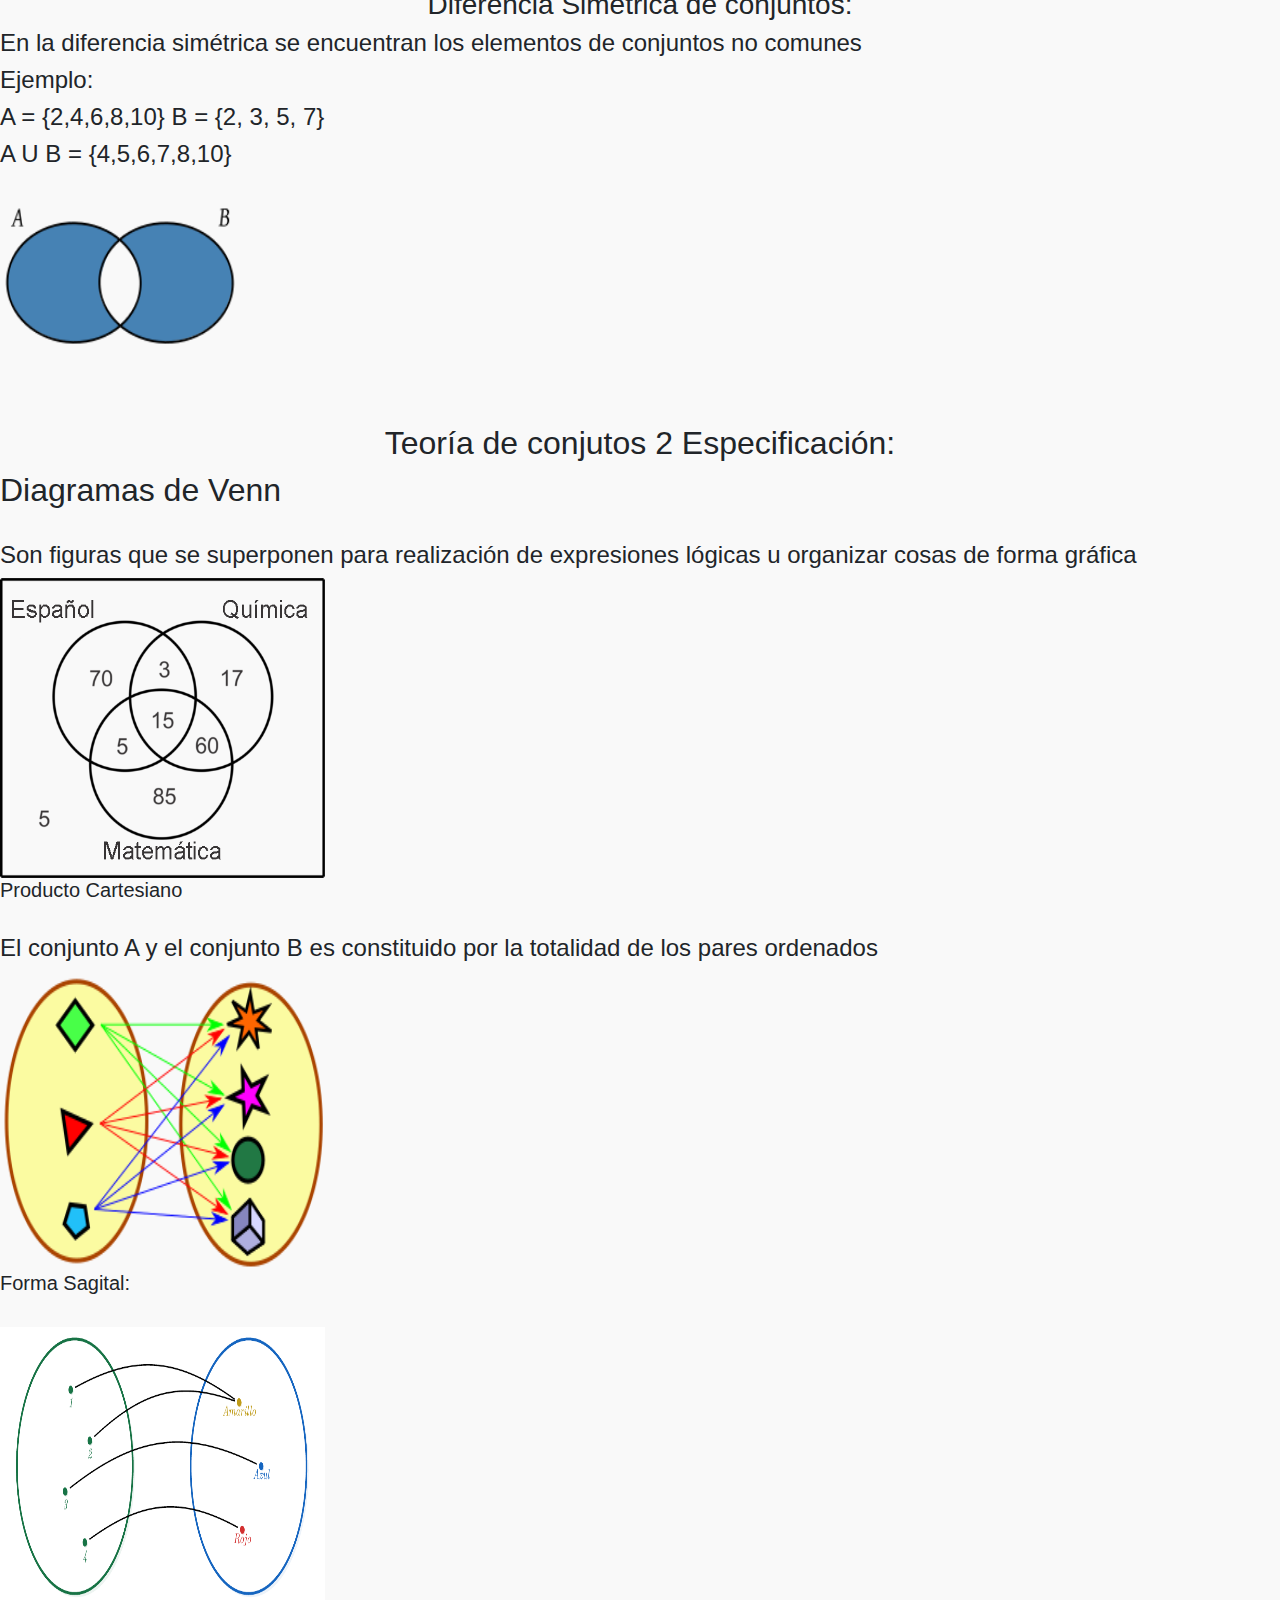
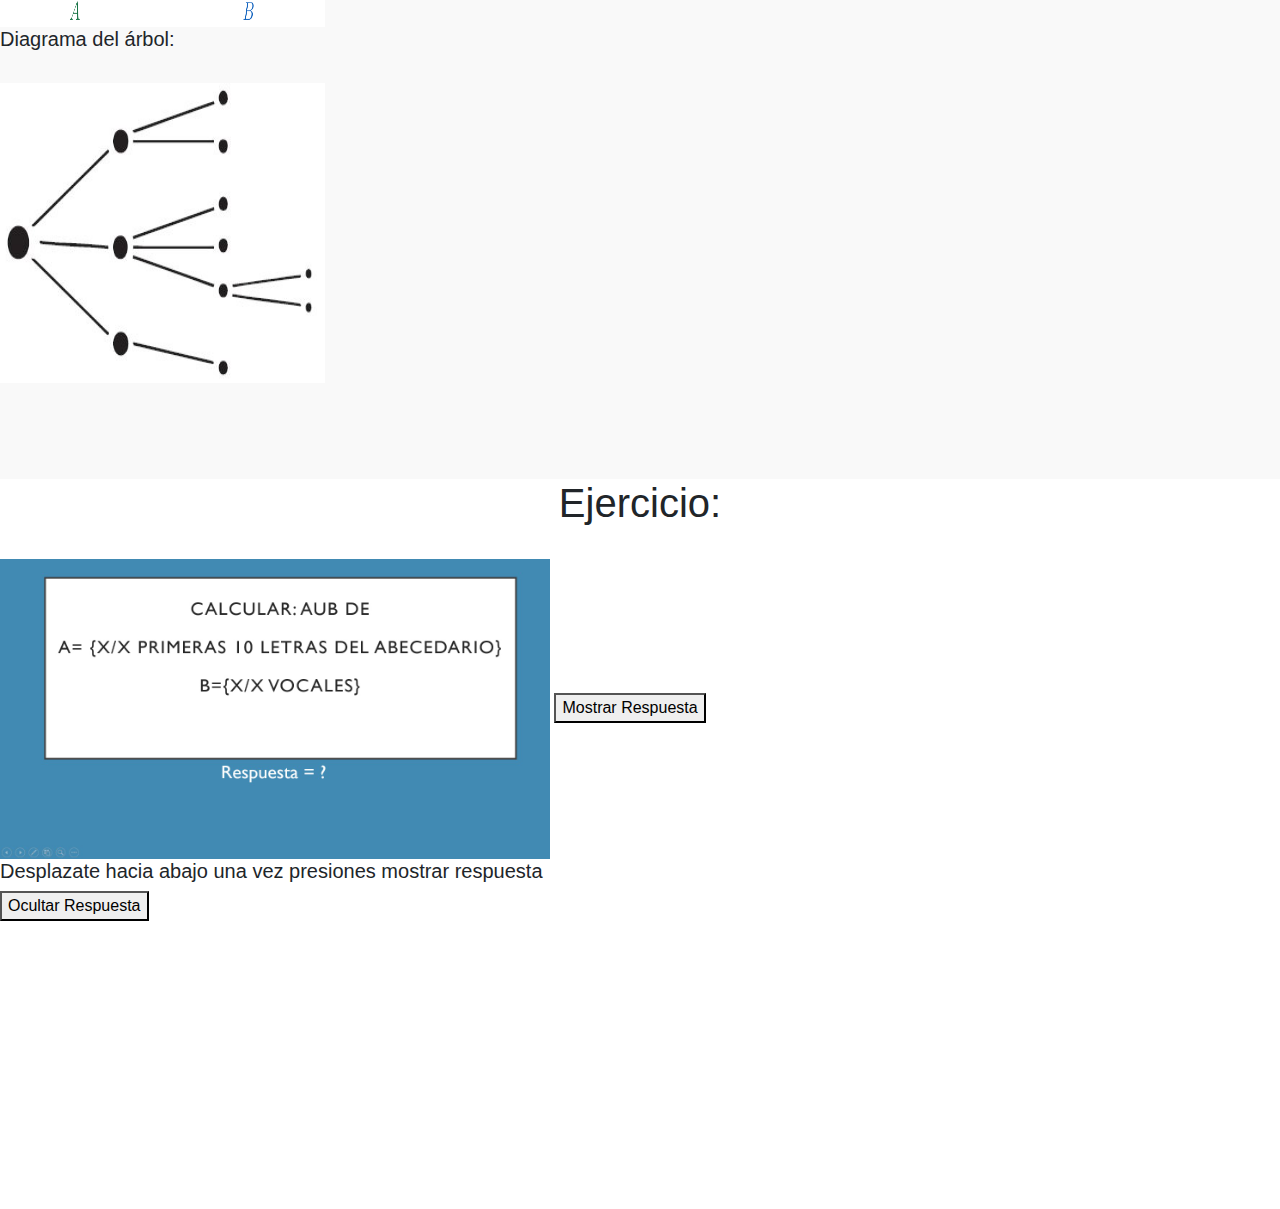
<file: conju.html>
<!DOCTYPE html>
<html lang="en">

<head>
    <meta charset="UTF-8">
    <meta http-equiv="X-UA-Compatible" content="IE=edge">
    <meta name="viewport" content="width=device-width, initial-scale=1.0">
    <title>Proyecto Final</title>
    <link rel="stylesheet" href="estilos.css">
    <link rel="stylesheet" href="https://maxcdn.bootstrapcdn.com/bootstrap/4.0.0/css/bootstrap.min.css">
    <link rel="stylesheet" href="https://maxcdn.bootstrapcdn.com/bootstrap/4.0.0/css/bootstrap.min.css"
        integrity="sha384-Gn5384xqQ1aoWXA+058RXPxPg6fy4IWvTNh0E263XmFcJlSAwiGgFAW/dAiS6JXm" crossorigin="anonymous">   
</head>


<body>
    <div class="container" style= "background-color:rgb(18, 228, 228)">
        <div class="row">
            <div class="col-md-6">
                <a href="Principal.html"><img src="matematica.png"></a>
            </div>
            <div class="col-md-6">
                <br>
                <div class="btn-group">

                    <button class="btn btn-secondary btn-lg dropdown-toggle" type="button" data-toggle="dropdown"
                         aria-haspopup="true" aria-expanded="false" style="background-color:rgb(12, 12, 12);">  
                         Primer Modulo 
                         </button>

                            <div class="dropdown-menu" style="background-color: rgb(173, 219, 240);">
                                <a class="dropdown-item" href="adiccion.html">Adicción</a>
                                <a class="dropdown-item" href="multi.html">Multiplicación</a>
                                <a class="dropdown-item" href="permu.html">Permutaciones</a>
                                <a class="dropdown-item" href="combi.html">Combinaciones</a>
                                <a class="dropdown-item" href="conju.html">Teoría de Conjuntos</a>
                            </div>
                </div>

            

                <div class="btn-group">
                    <button class="btn btn-secondary btn-lg dropdown-toggle" type="button" data-toggle="dropdown"
                         aria-haspopup="true" aria-expanded="false" style="background-color:rgb(12, 12, 12);">  Segundo Modulo </button>
                            <div class="dropdown-menu" style="background-color: rgb(173, 219, 240);">
                                <a class="dropdown-item" href="induccion.html">Inducción matemática</a>
                                <a class="dropdown-item" href="mcd.html">MCD</a>
                                <a class="dropdown-item" href="grafos.html">Teoría de Grafos</a>
                            </div>
                </div>


                <div class="btn-group">
                    <button class="btn btn-secondary btn-lg dropdown-toggle" type="button" data-toggle="dropdown"
                         aria-haspopup="true" aria-expanded="false" style="background-color:rgb(9, 25, 247);">  Exámen Final </button>
                            <div class="dropdown-menu" style="background-color: rgb(173, 219, 240);">
                                <a class="dropdown-item" href="arboles.html">Arboles</a>
                                <a class="dropdown-item" href="algebra.html">Algebra Vectorial</a>
                                <a class="dropdown-item" href="probabilidad.html">Probabilidad</a>
                            </div>
                </div>

        </div>
    </div>
</div>
                


    <div= class="combi">
        <div class="vision" >
   
         
                <h2 style="text-align:center">Conjuntos:</h2>
    
                
                <h5>Un conjunto es la definición de objetos, los cuales serán los miembros que forman el conjunto; Estos pueden ser representados por extensión y comprensión</h5>
                <br>

                <h4>Conjuntos por comprensión A= {x/x números par de 1 hasta 10} </h4>
                <h4>Conjuntos por extensión: A = {2,4,6,8,10}</h4>
          


                
                <h2 style="text-align:center">Operaciones con Conjuntos: </h2>
                <br>
                <h3 style="text-align: center;">Intersección:</h3>

                <h4>La intersección son todos los elementos comúnes repetidos en todos los conjuntos repetidos. </h4>
                <h4>Ejemplo:</h4>

                <h4> A = {2,4,6,8,10} B = {2, 3, 5, 7} </h4>
                <h4>A ∩ B = {2}</h4>
                <img src ="interseccion.png" height="200px"; width="240px">





                <h3 style="text-align: center;">Unión de Conjuntos:</h3>

                <h4>La unión de conjuntos son todos los elementos en común de todos los conjuntos que se utilizaran </h4>
                <h4>Ejemplo:</h4>

                <h4> A = {2,4,6,8,10} B = {2, 3, 5, 7} </h4>
                <h4>A U B = {2,3,4,5,6,7,8,10}</h4>
                <img src ="union.png" height="200px"; width="240px">



                

                <h3 style="text-align: center;">Diferencia de conjuntos:</h3>

                <h4>La diferencia de conjuntos A Y B es un sólo conjunto formado por elementos, A-B en este caso los conjuntos que estan en A pero no estan en B </h4>
                <h4>Ejemplo:</h4>

                <h4> A = {2,4,6,8,10} B = {2, 3, 5, 7} </h4>
                <h4>A U B = {4,6,8,10}</h4>
                <img src ="diferencia.png" height="200px"; width="240px">






                       

                <h3 style="text-align: center;">Diferencia Simétrica de conjuntos:</h3>

                <h4>En la diferencia simétrica se encuentran los elementos de conjuntos no comunes </h4>
                <h4>Ejemplo:</h4>

                <h4> A = {2,4,6,8,10} B = {2, 3, 5, 7} </h4>
                <h4>A U B = {4,5,6,7,8,10}</h4>
                <img src ="diferenciasime.png" height="200px"; width="240px">

                        <br>
                        <br>
                        <br>
                      </div>



    
                      <div= class="combi">
                        <div class="vision" >
                   
                         
                                <h2 style="text-align:center">Teoría de conjutos 2 Especificación:</h2>
                    
                                
                                <h2>Diagramas de Venn</h2>
                                <br>
                                <h4>Son figuras que se superponen para realización de expresiones lógicas u organizar cosas de forma gráfica</h4>
                                <img src = "venn du.1" height="300px"; width="325px">
                
                
                
                                <h5>Producto Cartesiano</h5>
                                <br>
                                <h4>El conjunto A y el conjunto B es constituido por la totalidad de los pares ordenados</h4>
                                <img src = "producto cartesiano.png" height="300px"; width="325px">
                
                
                
                
                                <h5>Forma Sagital:</h5>
                                <br>
                            
                                <img src = "diagramas.png" height="300px"; width="325px">
                
                
                
                                
                                <h5>Diagrama del árbol:</h5>
                                <br>
                            
                                <img src = "arbol.jpg" height="300px"; width="325px">
                
                
                                <br>
                                <br>
                                        <br>
                                        <br>
                                        <br>
                                      </div>




                   
        <h1 style="text-align:center">Ejercicio:</h1>
        <br>


        <img src="conjuntosin.jfif" height="300px"; width="550">


        
        <!DOCTYPE html>
        <html lang="en">
        <head>

            <meta charset="UTF-8">
            <meta http-equiv="X-UA-Compatible" content = "IE=edge">
            <meta name="viewport" content="width-device-width, initial-sacel=1.0">
            <style> 
            #img{
                display: none;
            }
            </style>
        </head>
        <body>
            <button id="boton" onclick="mostrar();">Mostrar Respuesta</button>
            <h5 id="boton" onclick="mostrar();">Desplazate hacia abajo una vez presiones mostrar respuesta</h5>

                <button id="boton" onclick="ocultar();">Ocultar Respuesta</button>
                <br>
                <br>

                <div id="img">
                <img src="conjuntosrespuesta.jfif"  height="300px"; width="550" >
            </div>

            <script>
                function mostrar(){
                    document.getElementById('img').style.display = 'block';
                }


                function ocultar(){
                    document.getElementById('img').style.display = 'none';
                }
            </script>
            <br>
            <br>
            <br>
            <br>
            <br>
            <br>
            <br>
            <br>
            <br>
            <br>
            <br>
        </body>
        </html>





    <script src="https://code.jquery.com/jquery-3.2.1.slim.min.js"
        integrity="sha384-KJ3o2DKtIkvYIK3UENzmM7KCkRr/rE9/Qpg6aAZGJwFDMVNA/GpGFF93hXpG5KkN"
        crossorigin="anonymous"></script>
    <script src="https://cdnjs.cloudflare.com/ajax/libs/popper.js/1.12.9/umd/popper.min.js"
        integrity="sha384-ApNbgh9B+Y1QKtv3Rn7W3mgPxhU9K/ScQsAP7hUibX39j7fakFPskvXusvfa0b4Q"
        crossorigin="anonymous"></script>
    <script src="https://maxcdn.bootstrapcdn.com/bootstrap/4.0.0/js/bootstrap.min.js"
        integrity="sha384-JZR6Spejh4U02d8jOt6vLEHfe/JQGiRRSQQxSfFWpi1MquVdAyjUar5+76PVCmYl"
        crossorigin="anonymous"></script>
</body>

</html>
</file>
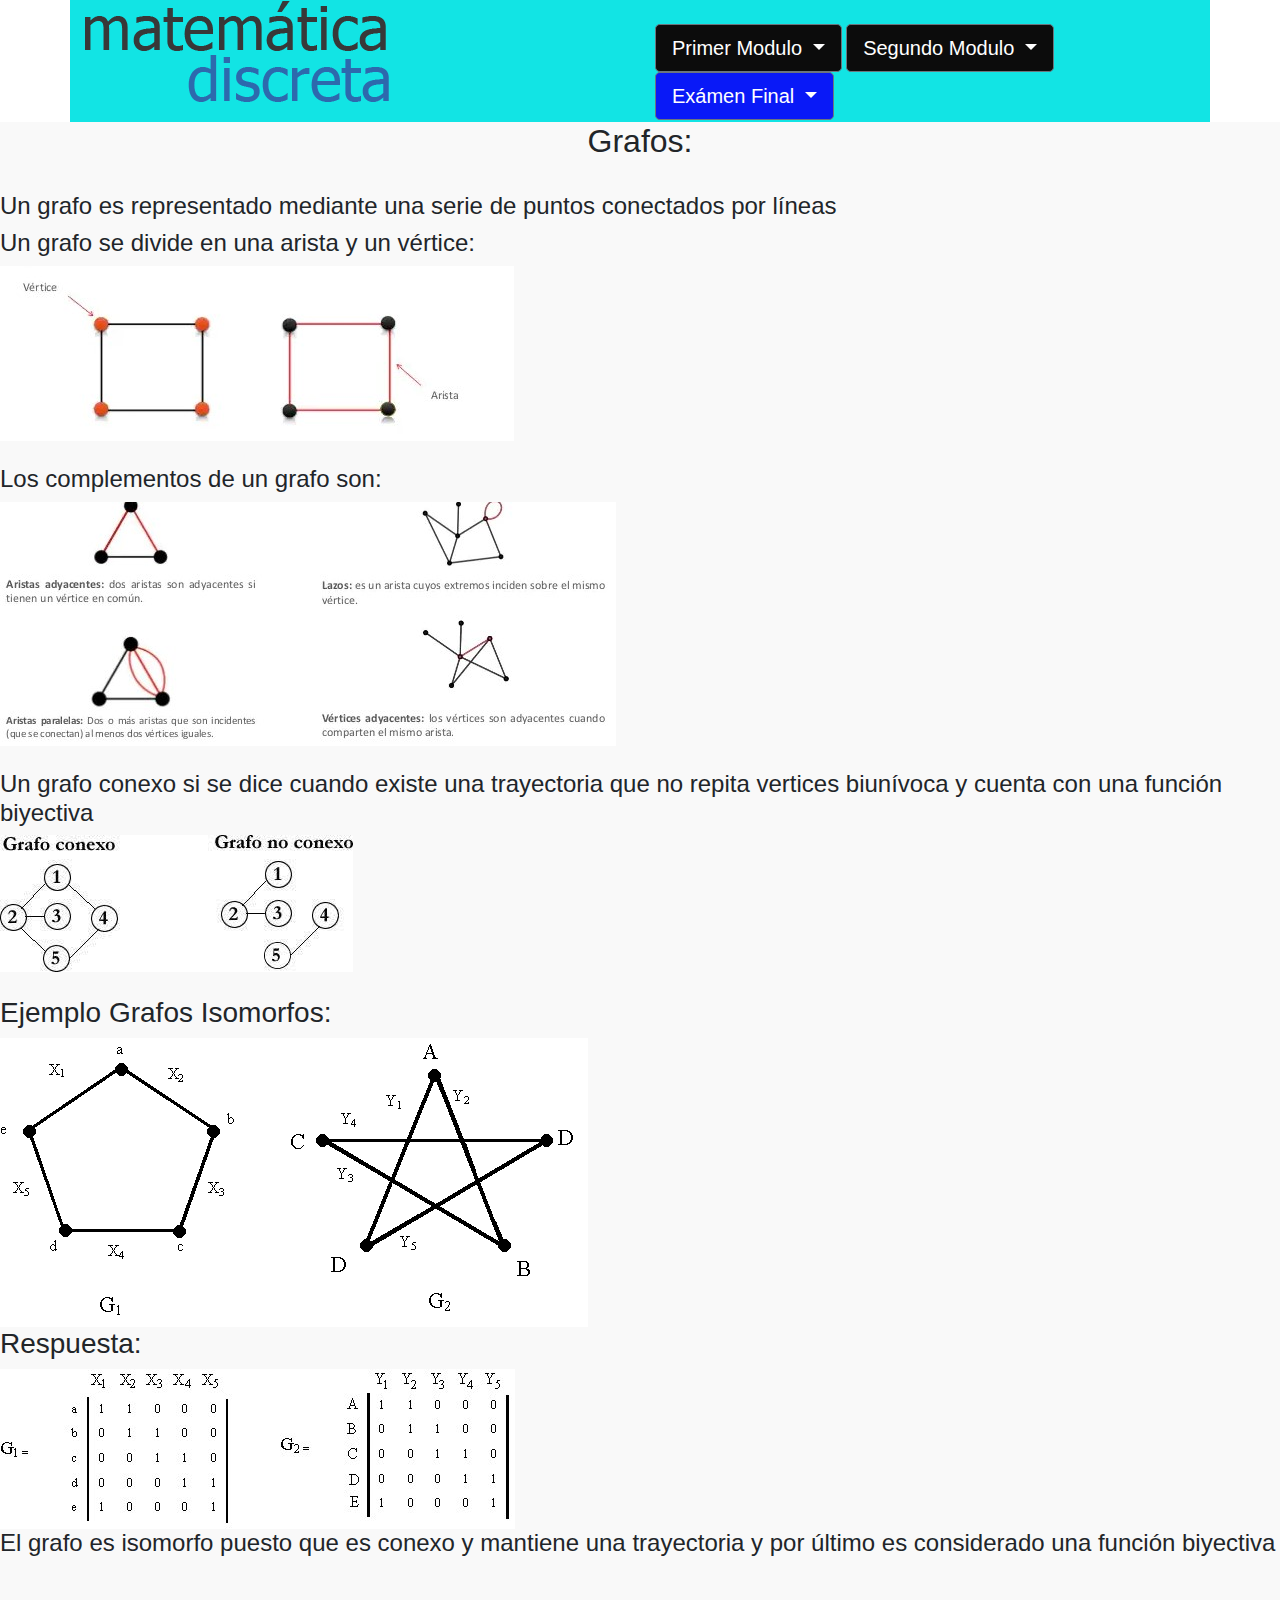
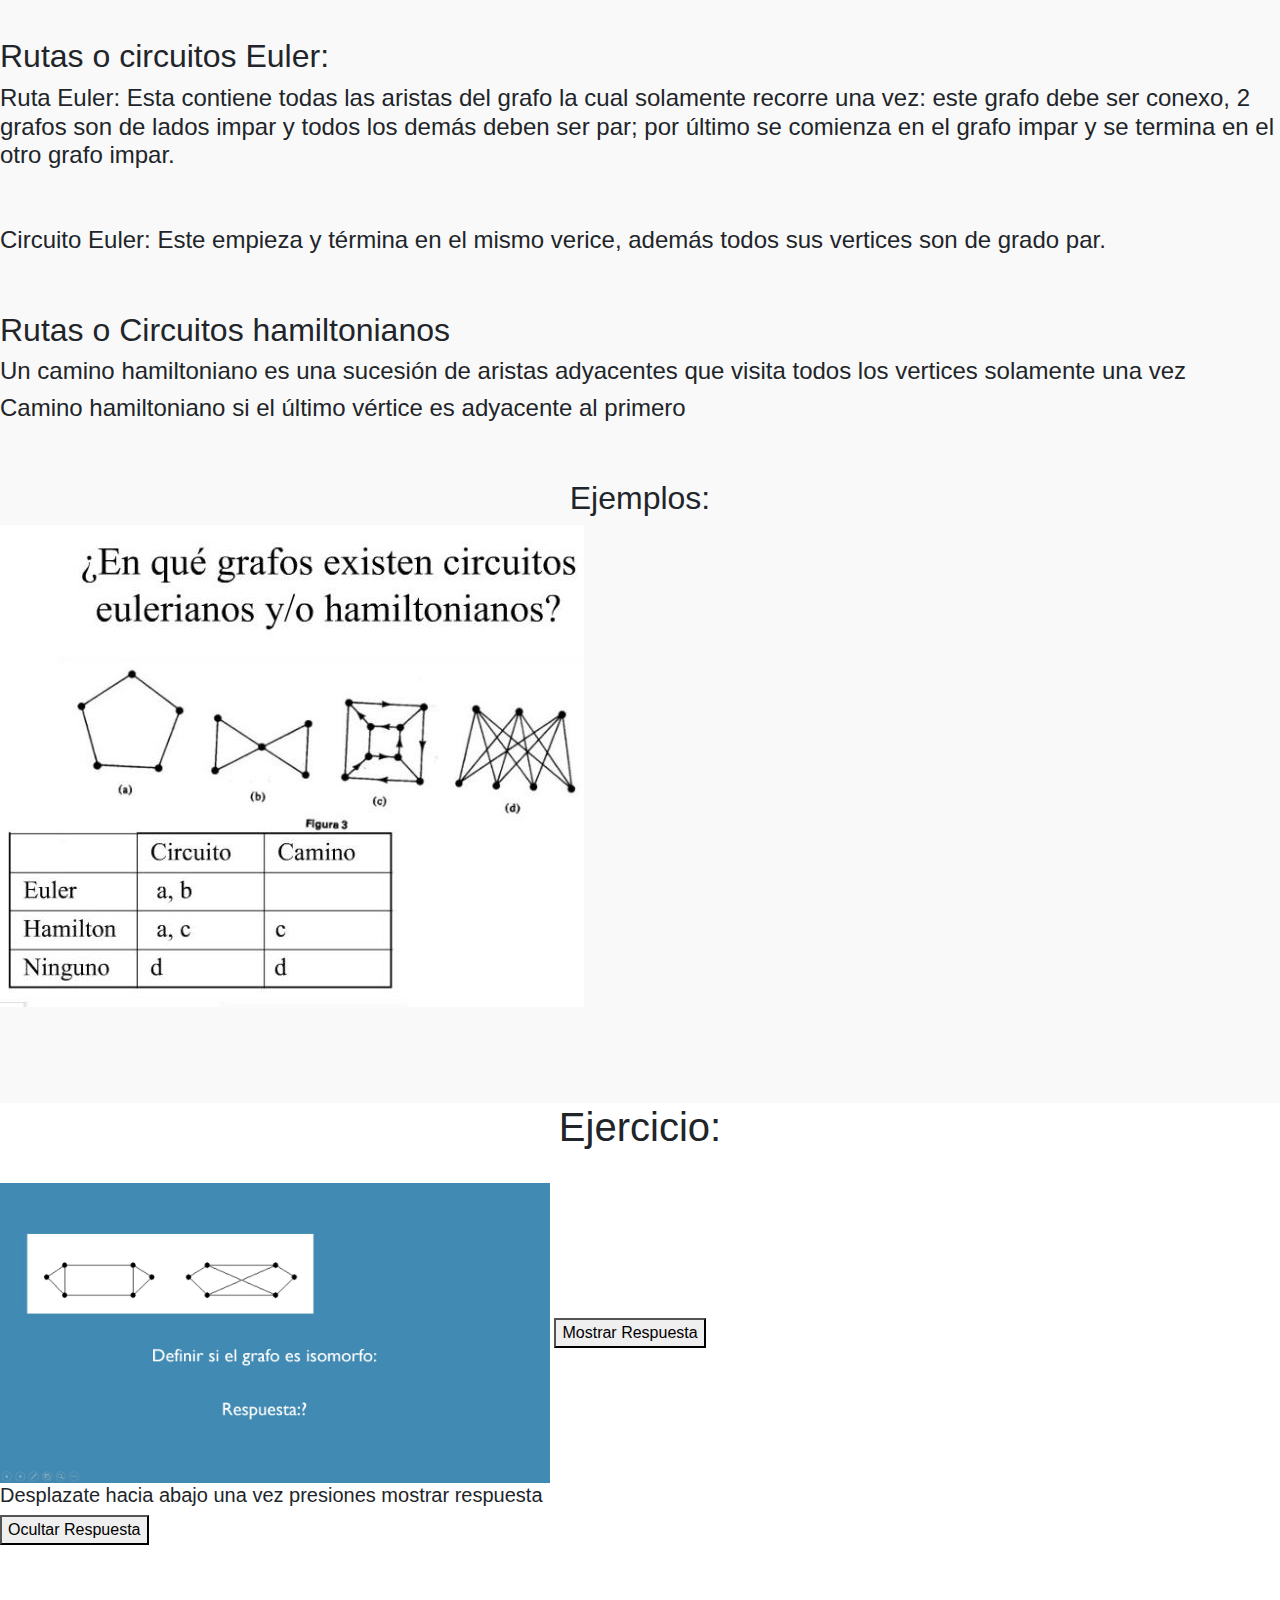
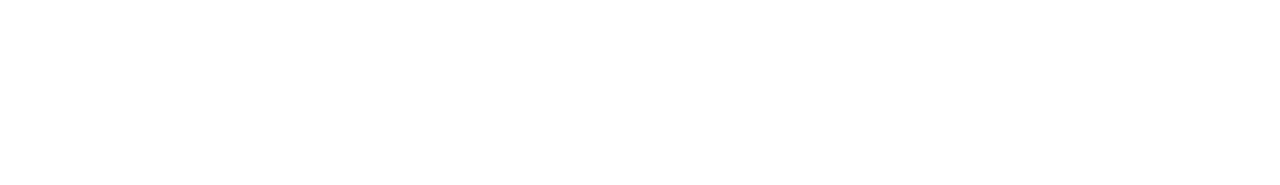
<file: grafos.html>
<!DOCTYPE html>
<html lang="en">

<head>
    <meta charset="UTF-8">
    <meta http-equiv="X-UA-Compatible" content="IE=edge">
    <meta name="viewport" content="width=device-width, initial-scale=1.0">
    <title>Proyecto Final</title>
    <link rel="stylesheet" href="estilos.css">
    <link rel="stylesheet" href="https://maxcdn.bootstrapcdn.com/bootstrap/4.0.0/css/bootstrap.min.css">
    <link rel="stylesheet" href="https://maxcdn.bootstrapcdn.com/bootstrap/4.0.0/css/bootstrap.min.css"
        integrity="sha384-Gn5384xqQ1aoWXA+058RXPxPg6fy4IWvTNh0E263XmFcJlSAwiGgFAW/dAiS6JXm" crossorigin="anonymous">   
</head>


<body>
    <div class="container" style= "background-color:rgb(18, 228, 228)">
        <div class="row">
            <div class="col-md-6">
                <a href="Principal.html"><img src="matematica.png"></a>
            </div>
            <div class="col-md-6">
                <br>
                <div class="btn-group">

                    <button class="btn btn-secondary btn-lg dropdown-toggle" type="button" data-toggle="dropdown"
                         aria-haspopup="true" aria-expanded="false" style="background-color:rgb(12, 12, 12);">  
                         Primer Modulo 
                         </button>

                            <div class="dropdown-menu" style="background-color: rgb(173, 219, 240);">
                                <a class="dropdown-item" href="adiccion.html">Adicción</a>
                                <a class="dropdown-item" href="multi.html">Multiplicación</a>
                                <a class="dropdown-item" href="permu.html">Permutaciones</a>
                                <a class="dropdown-item" href="combi.html">Combinaciones</a>
                                <a class="dropdown-item" href="conju.html">Teoría de Conjuntos</a>
                            </div>
                </div>

            

                <div class="btn-group">
                    <button class="btn btn-secondary btn-lg dropdown-toggle" type="button" data-toggle="dropdown"
                         aria-haspopup="true" aria-expanded="false" style="background-color:rgb(12, 12, 12);">  Segundo Modulo </button>
                            <div class="dropdown-menu" style="background-color: rgb(173, 219, 240);">
                                <a class="dropdown-item" href="induccion.html">Inducción matemática</a>
                                <a class="dropdown-item" href="mcd.html">MCD</a>
                                <a class="dropdown-item" href="grafos.html">Teoría de Grafos</a>
                            </div>
                </div>


                <div class="btn-group">
                    <button class="btn btn-secondary btn-lg dropdown-toggle" type="button" data-toggle="dropdown"
                         aria-haspopup="true" aria-expanded="false" style="background-color:rgb(9, 25, 247);">  Exámen Final </button>
                            <div class="dropdown-menu" style="background-color: rgb(173, 219, 240);">
                                <a class="dropdown-item" href="arboles.html">Arboles</a>
                                <a class="dropdown-item" href="algebra.html">Algebra Vectorial</a>
                                <a class="dropdown-item" href="probabilidad.html">Probabilidad</a>
                            </div>
                </div>

        </div>
    </div>
</div>
                

     





    
    <div= class="combi">
        <div class="vision" >
   
         
                <h2 style="text-align:center">Grafos:</h2>
    
                
               
                <br>
                <h4>Un grafo es representado mediante una serie de puntos conectados por líneas </h4>
                <h4>Un grafo se divide en una arista y un vértice:</h4>
                
                <img src="partes.jpg">
                <br>
                <br>
                <h4>Los complementos de un grafo son:</h4>
           
                <img src ="complementos.jpg">
                <br>
                <br>
                <h4>Un grafo conexo si se dice cuando existe una trayectoria que no repita vertices biunívoca y cuenta con una función biyectiva</h4>
                
                <img src ="conexo.jfif">
                <br>
                <br>
                <h3>Ejemplo Grafos Isomorfos:</h3>

                <img src ="imsom.gif">
          
                <h3>Respuesta:</h3>
              
                <img src = "respuesta.jpg">
                <h4>El grafo es isomorfo puesto que es conexo y mantiene una trayectoria y por último es considerado una función biyectiva</h4>
                <br>
                <br>
                <br>

                <h2>Rutas o circuitos Euler:</h2>
                <h4>Ruta Euler: Esta contiene todas las aristas del grafo la cual solamente recorre una vez: este grafo debe ser conexo, 2 grafos son de lados impar y todos los demás deben ser par; por último se comienza en el grafo impar y se termina en el otro grafo impar.</h4>


                <br>
                <br>
                <h4>Circuito Euler: Este empieza y términa en el mismo verice, además todos sus vertices son de grado par.</h4>
                <br>
                <br>

                <h2>Rutas o Circuitos hamiltonianos</h2>
                <h4>Un camino hamiltoniano es una sucesión de aristas adyacentes que visita todos los vertices solamente una vez </h4>
                <h4>Camino hamiltoniano si el último vértice es adyacente al primero</h4>
                <br>
                <br>


                <h2 style="text-align:center">Ejemplos:</h2>

                <img src="eulier.jpg">

    

                <br>
                <br>
                        <br>
                        <br>
                        <br>
                      </div>




                      
                      
        <h1 style="text-align:center">Ejercicio:</h1>
        <br>

        
        <img src="isomorfosin.jfif" height="300px"; width="550">


        
        <!DOCTYPE html>
        <html lang="en">
        <head>

            <meta charset="UTF-8">
            <meta http-equiv="X-UA-Compatible" content = "IE=edge">
            <meta name="viewport" content="width-device-width, initial-sacel=1.0">
            <style> 
            #img{
                display: none;
            }
            </style>
        </head>
        <body>
            <button id="boton" onclick="mostrar();">Mostrar Respuesta</button>
            <h5 id="boton" onclick="mostrar();">Desplazate hacia abajo una vez presiones mostrar respuesta</h5>

                <button id="boton" onclick="ocultar();">Ocultar Respuesta</button>

                <div id="img">
                <img src="isomorfoscon.jfif"  height="300px"; width="550" >
            </div>

            <script>
                function mostrar(){
                    document.getElementById('img').style.display = 'block';
                }


                function ocultar(){
                    document.getElementById('img').style.display = 'none';
                }
            </script>
            <br>
            <br>
            <br>
            <br>
            <br>
            <br>
            <br>
            <br>
            <br>
            <br>
            <br>

        </body>




        </html>










    <script src="https://code.jquery.com/jquery-3.2.1.slim.min.js"
        integrity="sha384-KJ3o2DKtIkvYIK3UENzmM7KCkRr/rE9/Qpg6aAZGJwFDMVNA/GpGFF93hXpG5KkN"
        crossorigin="anonymous"></script>
    <script src="https://cdnjs.cloudflare.com/ajax/libs/popper.js/1.12.9/umd/popper.min.js"
        integrity="sha384-ApNbgh9B+Y1QKtv3Rn7W3mgPxhU9K/ScQsAP7hUibX39j7fakFPskvXusvfa0b4Q"
        crossorigin="anonymous"></script>
    <script src="https://maxcdn.bootstrapcdn.com/bootstrap/4.0.0/js/bootstrap.min.js"
        integrity="sha384-JZR6Spejh4U02d8jOt6vLEHfe/JQGiRRSQQxSfFWpi1MquVdAyjUar5+76PVCmYl"
        crossorigin="anonymous"></script>
</body>

</html>
</file>
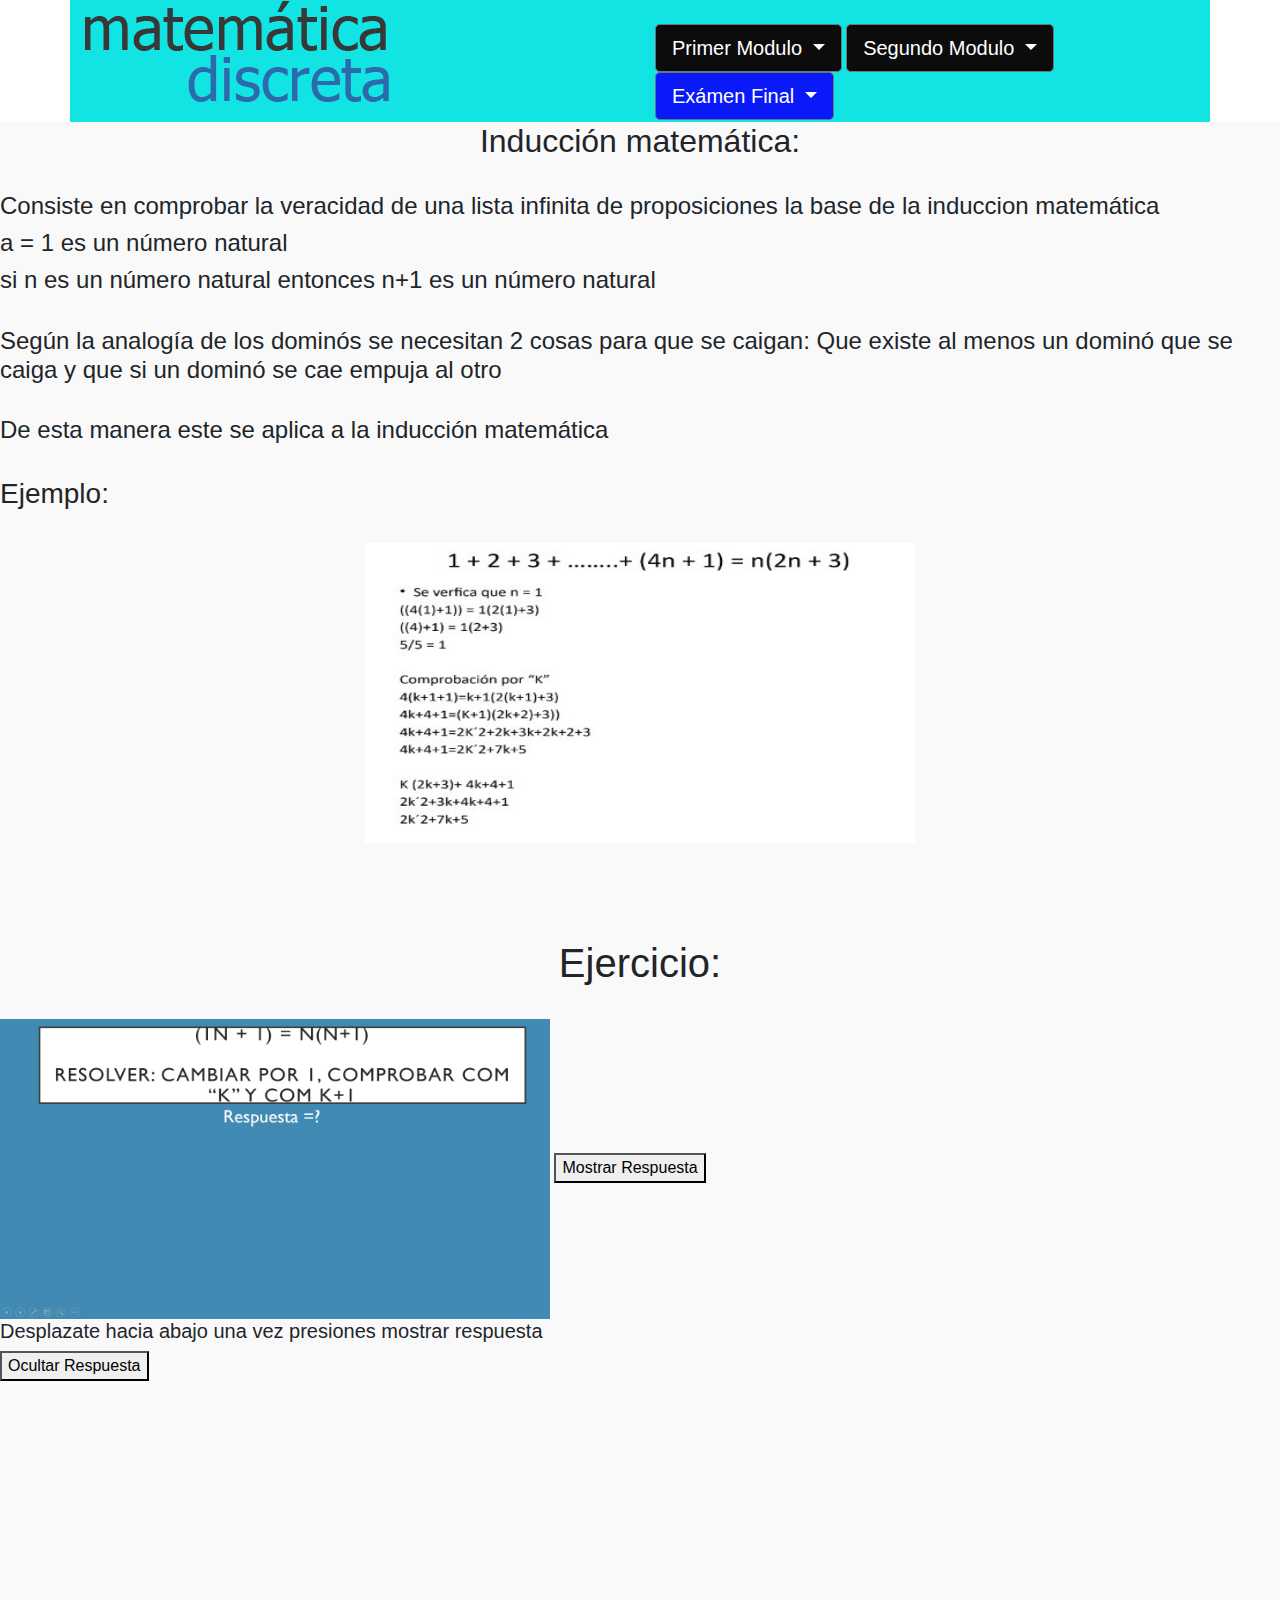
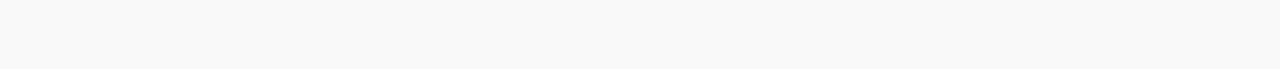
<file: induccion.html>
<!DOCTYPE html>
<html lang="en">

<head>
    <meta charset="UTF-8">
    <meta http-equiv="X-UA-Compatible" content="IE=edge">
    <meta name="viewport" content="width=device-width, initial-scale=1.0">
    <title>Proyecto Final</title>
    <link rel="stylesheet" href="estilos.css">
    <link rel="stylesheet" href="https://maxcdn.bootstrapcdn.com/bootstrap/4.0.0/css/bootstrap.min.css">
    <link rel="stylesheet" href="https://maxcdn.bootstrapcdn.com/bootstrap/4.0.0/css/bootstrap.min.css"
        integrity="sha384-Gn5384xqQ1aoWXA+058RXPxPg6fy4IWvTNh0E263XmFcJlSAwiGgFAW/dAiS6JXm" crossorigin="anonymous">   
</head>


<body>
    <div class="container" style= "background-color:rgb(18, 228, 228)">
        <div class="row">
            <div class="col-md-6">
                <a href="Principal.html"><img src="matematica.png"></a>
            </div>
            <div class="col-md-6">
                <br>
                <div class="btn-group">

                    <button class="btn btn-secondary btn-lg dropdown-toggle" type="button" data-toggle="dropdown"
                         aria-haspopup="true" aria-expanded="false" style="background-color:rgb(12, 12, 12);">  
                         Primer Modulo 
                         </button>

                            <div class="dropdown-menu" style="background-color: rgb(173, 219, 240);">
                                <a class="dropdown-item" href="adiccion.html">Adicción</a>
                                <a class="dropdown-item" href="multi.html">Multiplicación</a>
                                <a class="dropdown-item" href="permu.html">Permutaciones</a>
                                <a class="dropdown-item" href="combi.html">Combinaciones</a>
                                <a class="dropdown-item" href="conju.html">Teoría de Conjuntos</a>
                            </div>
                </div>

            

                <div class="btn-group">
                    <button class="btn btn-secondary btn-lg dropdown-toggle" type="button" data-toggle="dropdown"
                         aria-haspopup="true" aria-expanded="false" style="background-color:rgb(12, 12, 12);">  Segundo Modulo </button>
                            <div class="dropdown-menu" style="background-color: rgb(173, 219, 240);">
                                <a class="dropdown-item" href="induccion.html">Inducción matemática</a>
                                <a class="dropdown-item" href="mcd.html">MCD</a>
                                <a class="dropdown-item" href="grafos.html">Teoría de Grafos</a>
                            </div>
                </div>


                <div class="btn-group">
                    <button class="btn btn-secondary btn-lg dropdown-toggle" type="button" data-toggle="dropdown"
                         aria-haspopup="true" aria-expanded="false" style="background-color:rgb(9, 25, 247);">  Exámen Final </button>
                            <div class="dropdown-menu" style="background-color: rgb(173, 219, 240);">
                                <a class="dropdown-item" href="arboles.html">Arboles</a>
                                <a class="dropdown-item" href="algebra.html">Algebra Vectorial</a>
                                <a class="dropdown-item" href="probabilidad.html">Probabilidad</a>
                            </div>
                </div>

        </div>
    </div>
</div>
                

     





    
    <div= class="combi">
        <div class="vision" >
   
         
                <h2 style="text-align:center">Inducción matemática:</h2>
    
                
               
                <br>
                <h4>Consiste en comprobar la veracidad de una lista infinita de proposiciones la base de la induccion matemática  </h4>
                <h4>a = 1 es un número natural</h4>
                <h4>si n es un número natural entonces n+1 es un número natural</h4>
                <br>
                <h4>Según la analogía de los dominós se necesitan 2 cosas para que se caigan: Que existe al menos un dominó que se caiga y que si un dominó se cae empuja al otro</h4>
                <br>
                <h4>De esta manera este se aplica a la inducción matemática</h4>
                <br>

                <h3>Ejemplo:</h3>
                <br>

                <div style="text-align: center;">
                    <img src="indu.jfif" height="300px"; width="550px">


                <br>
                <br>
                        <br>
                        <br>
                        <br>
                      </div>

            



                      
        <h1 style="text-align:center">Ejercicio:</h1>
        <br>


        <img src="induccionsin.jfif" height="300px"; width="550">


        
        <!DOCTYPE html>
        <html lang="en">
        <head>

            <meta charset="UTF-8">
            <meta http-equiv="X-UA-Compatible" content = "IE=edge">
            <meta name="viewport" content="width-device-width, initial-sacel=1.0">
            <style> 
            #img{
                display: none;
            }
            </style>
        </head>
        <body>
            <button id="boton" onclick="mostrar();">Mostrar Respuesta</button>
            <h5 id="boton" onclick="mostrar();">Desplazate hacia abajo una vez presiones mostrar respuesta</h5>

                <button id="boton" onclick="ocultar();">Ocultar Respuesta</button>
                <br>
                <br>

                <div id="img">
                <img src="induccioncon.jfif"  height="300px"; width="550" >
            </div>

            <script>
                function mostrar(){
                    document.getElementById('img').style.display = 'block';
                }


                function ocultar(){
                    document.getElementById('img').style.display = 'none';
                }
            </script>
            <br>
            <br>
            <br>
            <br>
            <br>
            <br>
            <br>
            <br>
            <br>
            <br>
            <br>
        </body>
        </html>









    <script src="https://code.jquery.com/jquery-3.2.1.slim.min.js"
        integrity="sha384-KJ3o2DKtIkvYIK3UENzmM7KCkRr/rE9/Qpg6aAZGJwFDMVNA/GpGFF93hXpG5KkN"
        crossorigin="anonymous"></script>
    <script src="https://cdnjs.cloudflare.com/ajax/libs/popper.js/1.12.9/umd/popper.min.js"
        integrity="sha384-ApNbgh9B+Y1QKtv3Rn7W3mgPxhU9K/ScQsAP7hUibX39j7fakFPskvXusvfa0b4Q"
        crossorigin="anonymous"></script>
    <script src="https://maxcdn.bootstrapcdn.com/bootstrap/4.0.0/js/bootstrap.min.js"
        integrity="sha384-JZR6Spejh4U02d8jOt6vLEHfe/JQGiRRSQQxSfFWpi1MquVdAyjUar5+76PVCmYl"
        crossorigin="anonymous"></script>
</body>

</html>
</file>
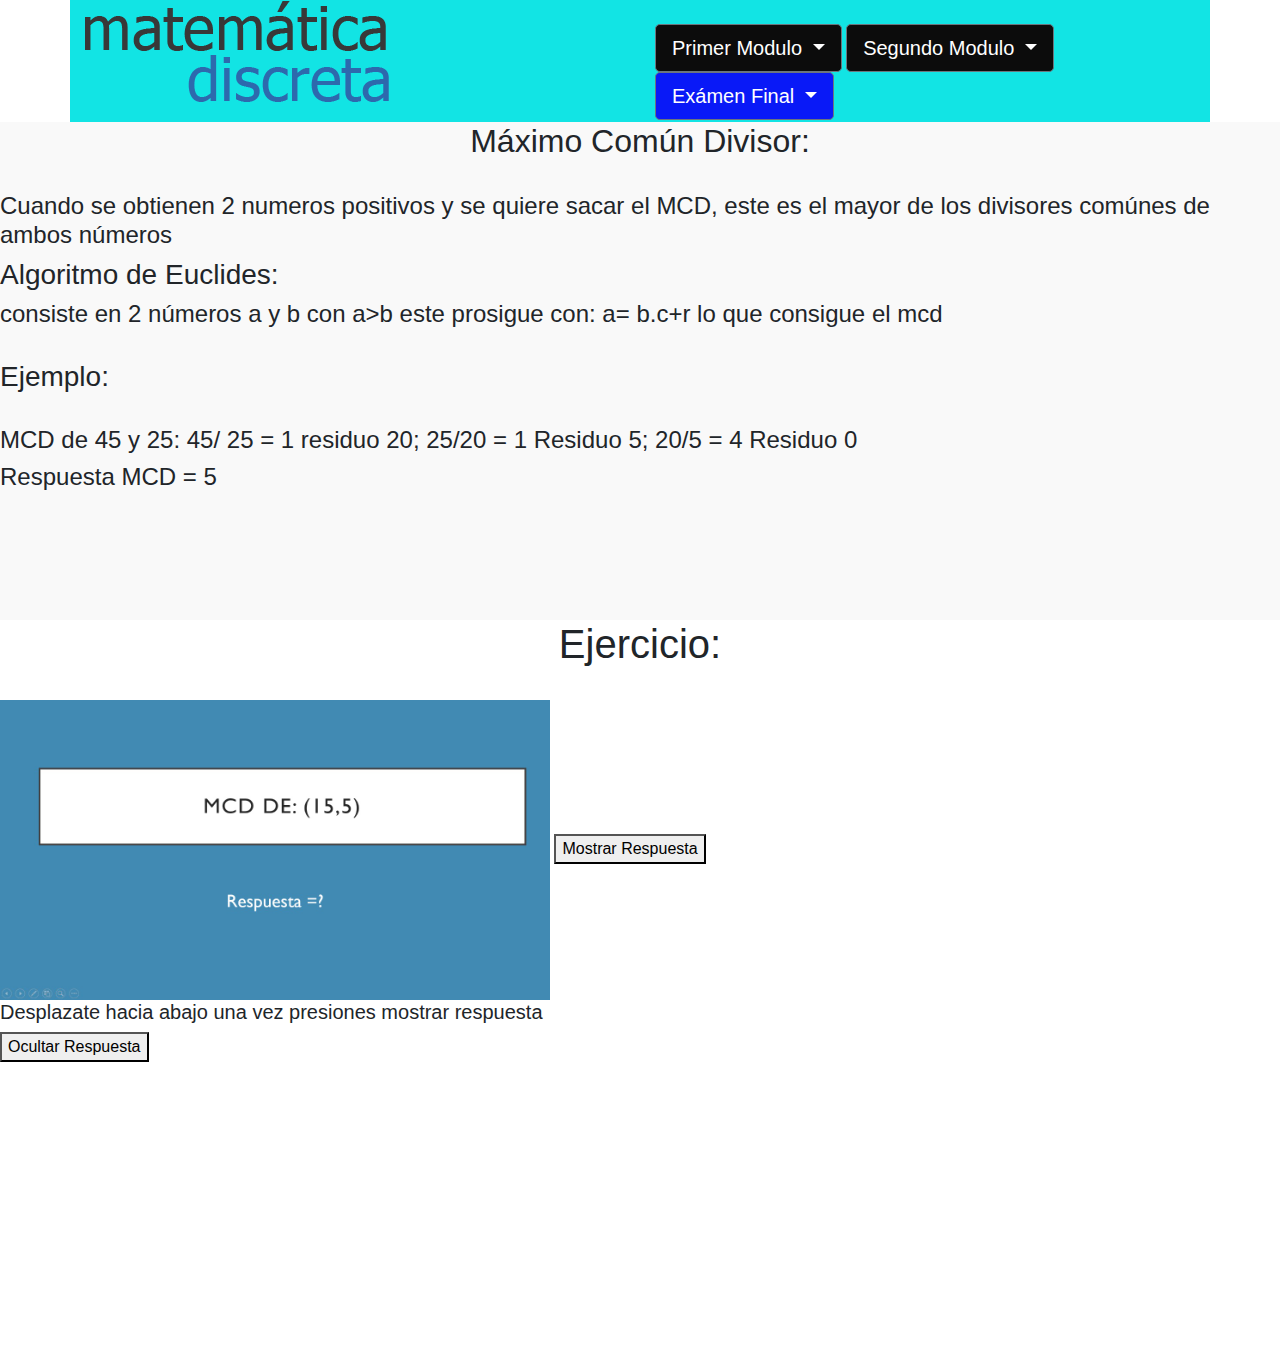
<file: mcd.html>
<!DOCTYPE html>
<html lang="en">

<head>
    <meta charset="UTF-8">
    <meta http-equiv="X-UA-Compatible" content="IE=edge">
    <meta name="viewport" content="width=device-width, initial-scale=1.0">
    <title>Proyecto Final</title>
    <link rel="stylesheet" href="estilos.css">
    <link rel="stylesheet" href="https://maxcdn.bootstrapcdn.com/bootstrap/4.0.0/css/bootstrap.min.css">
    <link rel="stylesheet" href="https://maxcdn.bootstrapcdn.com/bootstrap/4.0.0/css/bootstrap.min.css"
        integrity="sha384-Gn5384xqQ1aoWXA+058RXPxPg6fy4IWvTNh0E263XmFcJlSAwiGgFAW/dAiS6JXm" crossorigin="anonymous">   
</head>


<body>
    <div class="container" style= "background-color:rgb(18, 228, 228)">
        <div class="row">
            <div class="col-md-6">
                <a href="Principal.html"><img src="matematica.png"></a>
            </div>
            <div class="col-md-6">
                <br>
                <div class="btn-group">

                    <button class="btn btn-secondary btn-lg dropdown-toggle" type="button" data-toggle="dropdown"
                         aria-haspopup="true" aria-expanded="false" style="background-color:rgb(12, 12, 12);">  
                         Primer Modulo 
                         </button>

                            <div class="dropdown-menu" style="background-color: rgb(173, 219, 240);">
                                <a class="dropdown-item" href="adiccion.html">Adicción</a>
                                <a class="dropdown-item" href="multi.html">Multiplicación</a>
                                <a class="dropdown-item" href="permu.html">Permutaciones</a>
                                <a class="dropdown-item" href="combi.html">Combinaciones</a>
                                <a class="dropdown-item" href="conju.html">Teoría de Conjuntos</a>
                            </div>
                </div>

            

                <div class="btn-group">
                    <button class="btn btn-secondary btn-lg dropdown-toggle" type="button" data-toggle="dropdown"
                         aria-haspopup="true" aria-expanded="false" style="background-color:rgb(12, 12, 12);">  Segundo Modulo </button>
                            <div class="dropdown-menu" style="background-color: rgb(173, 219, 240);">
                                <a class="dropdown-item" href="induccion.html">Inducción matemática</a>
                                <a class="dropdown-item" href="mcd.html">MCD</a>
                                <a class="dropdown-item" href="grafos.html">Teoría de Grafos</a>
                            </div>
                </div>


                <div class="btn-group">
                    <button class="btn btn-secondary btn-lg dropdown-toggle" type="button" data-toggle="dropdown"
                         aria-haspopup="true" aria-expanded="false" style="background-color:rgb(9, 25, 247);">  Exámen Final </button>
                            <div class="dropdown-menu" style="background-color: rgb(173, 219, 240);">
                                <a class="dropdown-item" href="arboles.html">Arboles</a>
                                <a class="dropdown-item" href="algebra.html">Algebra Vectorial</a>
                                <a class="dropdown-item" href="probabilidad.html">Probabilidad</a>
                            </div>
                </div>

        </div>
    </div>
</div>
                

     





    
    <div= class="combi">
        <div class="vision" >
   
         
                <h2 style="text-align:center">Máximo Común Divisor:</h2>
    
                
               
                <br>
                <h4>Cuando se obtienen 2 numeros positivos y se quiere sacar el MCD, este es el mayor de los divisores comúnes de ambos números  </h4>
                <h3>Algoritmo de Euclides:</h3>
                <h4>consiste en 2 números a y b con a>b este prosigue con: a= b.c+r lo que consigue el mcd</h4>
                <br>
           
                <h3>Ejemplo:</h3>
                <br>
                <h4>MCD de 45 y 25: 45/ 25 = 1 residuo 20; 25/20 = 1 Residuo 5; 20/5 = 4 Residuo 0</h4>
                <h4>Respuesta MCD = 5 </h4>

    

                <br>
                <br>
                        <br>
                        <br>
                        <br>
                      </div>

             
        <h1 style="text-align:center">Ejercicio:</h1>
        <br>


        <img src="mcdsin.jfif" height="300px"; width="550">


        
        <!DOCTYPE html>
        <html lang="en">
        <head>

            <meta charset="UTF-8">
            <meta http-equiv="X-UA-Compatible" content = "IE=edge">
            <meta name="viewport" content="width-device-width, initial-sacel=1.0">
            <style> 
            #img{
                display: none;
            }
            </style>
        </head>
        <body>
            <button id="boton" onclick="mostrar();">Mostrar Respuesta</button>
            <h5 id="boton" onclick="mostrar();">Desplazate hacia abajo una vez presiones mostrar respuesta</h5>

                <button id="boton" onclick="ocultar();">Ocultar Respuesta</button>
                <br>
                <br>

                <div id="img">
                <img src="mcdcon.jfif"  height="300px"; width="550" >
            </div>

            <script>
                function mostrar(){
                    document.getElementById('img').style.display = 'block';
                }


                function ocultar(){
                    document.getElementById('img').style.display = 'none';
                }
            </script>
            <br>
            <br>
            <br>
            <br>
            <br>
            <br>
            <br>
            <br>
            <br>
            <br>
            <br>
        </body>
        </html>








    <script src="https://code.jquery.com/jquery-3.2.1.slim.min.js"
        integrity="sha384-KJ3o2DKtIkvYIK3UENzmM7KCkRr/rE9/Qpg6aAZGJwFDMVNA/GpGFF93hXpG5KkN"
        crossorigin="anonymous"></script>
    <script src="https://cdnjs.cloudflare.com/ajax/libs/popper.js/1.12.9/umd/popper.min.js"
        integrity="sha384-ApNbgh9B+Y1QKtv3Rn7W3mgPxhU9K/ScQsAP7hUibX39j7fakFPskvXusvfa0b4Q"
        crossorigin="anonymous"></script>
    <script src="https://maxcdn.bootstrapcdn.com/bootstrap/4.0.0/js/bootstrap.min.js"
        integrity="sha384-JZR6Spejh4U02d8jOt6vLEHfe/JQGiRRSQQxSfFWpi1MquVdAyjUar5+76PVCmYl"
        crossorigin="anonymous"></script>
</body>

</html>
</file>
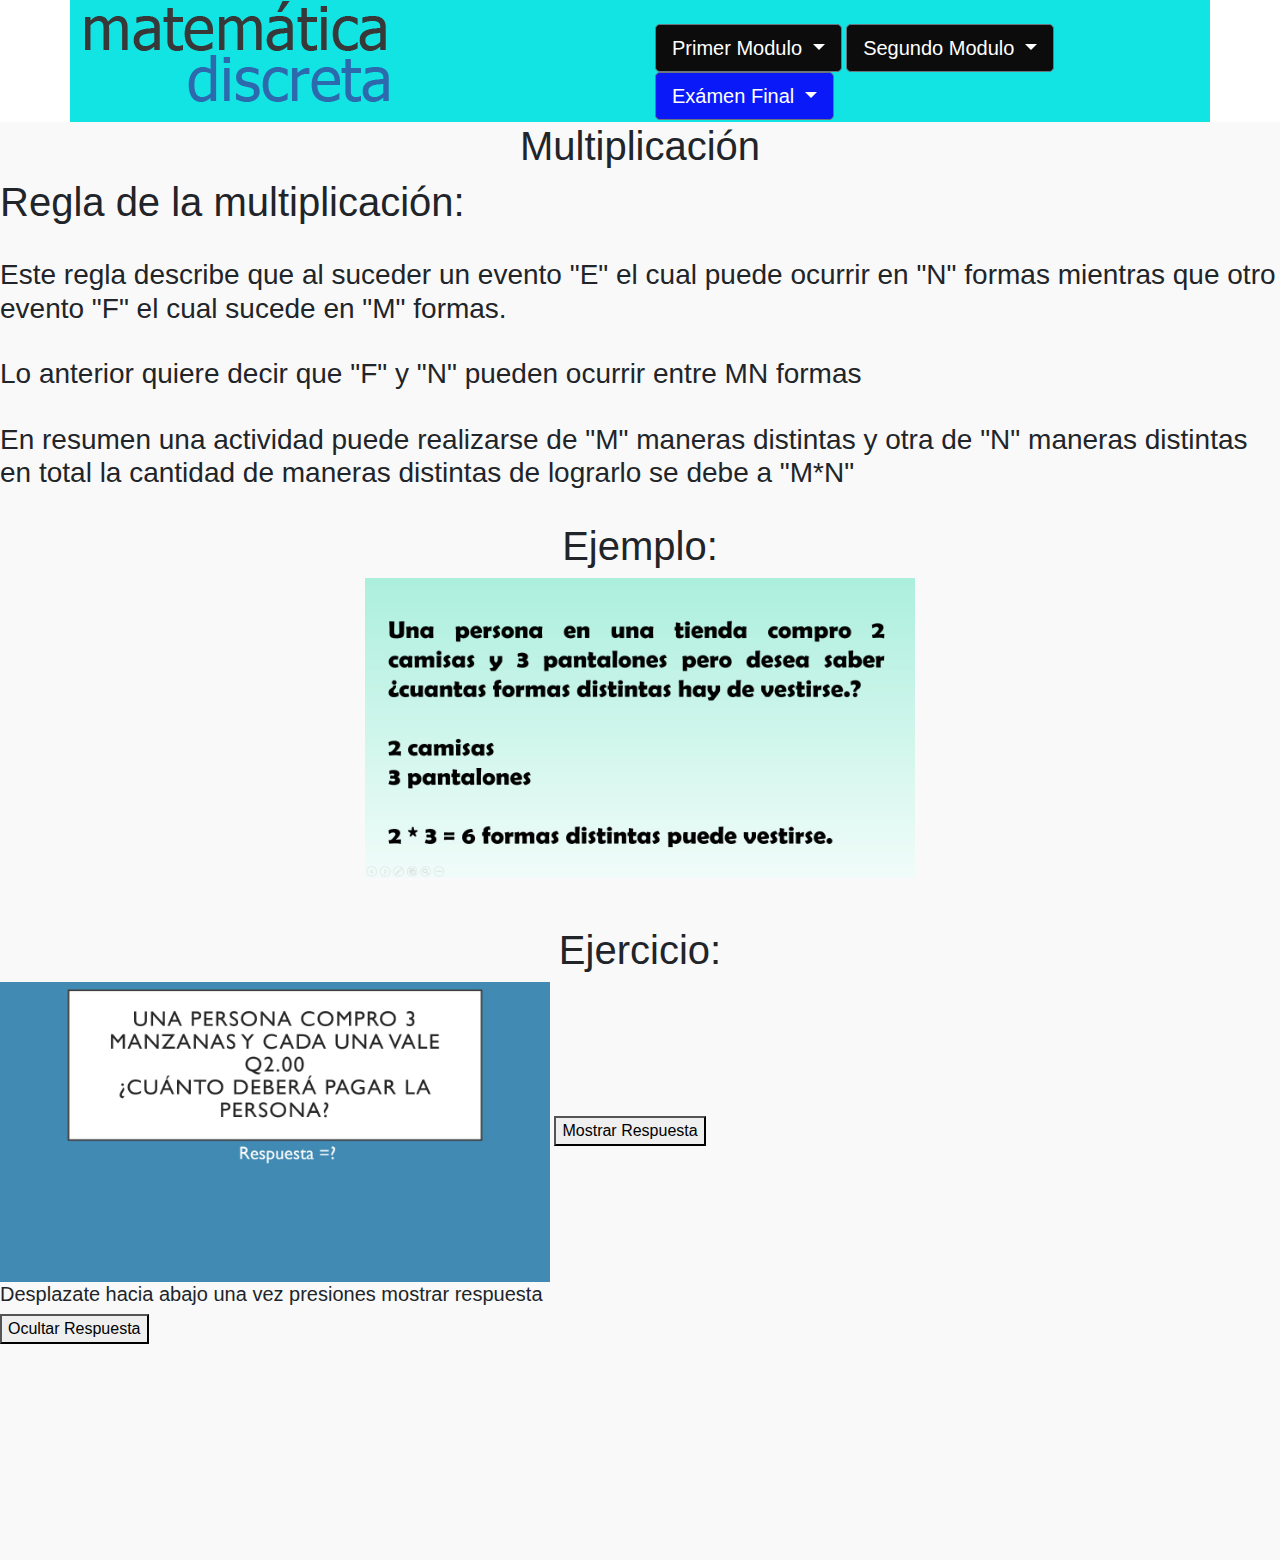
<file: multi.html>
<!DOCTYPE html>
<html lang="en">

<head>
    <meta charset="UTF-8">
    <meta http-equiv="X-UA-Compatible" content="IE=edge">
    <meta name="viewport" content="width=device-width, initial-scale=1.0">
    <title>Proyecto Final</title>
    <link rel="stylesheet" href="estilos.css">
    <link rel="stylesheet" href="https://maxcdn.bootstrapcdn.com/bootstrap/4.0.0/css/bootstrap.min.css">
    <link rel="stylesheet" href="https://maxcdn.bootstrapcdn.com/bootstrap/4.0.0/css/bootstrap.min.css"
        integrity="sha384-Gn5384xqQ1aoWXA+058RXPxPg6fy4IWvTNh0E263XmFcJlSAwiGgFAW/dAiS6JXm" crossorigin="anonymous">   
</head>


<body>
    <div class="container" style= "background-color:rgb(18, 228, 228)">
        <div class="row">
            <div class="col-md-6">
                <a href="Principal.html"><img src="matematica.png"></a>
            </div>
            <div class="col-md-6">
                <br>
                <div class="btn-group">

                    <button class="btn btn-secondary btn-lg dropdown-toggle" type="button" data-toggle="dropdown"
                         aria-haspopup="true" aria-expanded="false" style="background-color:rgb(12, 12, 12);">  
                         Primer Modulo 
                         </button>

                            <div class="dropdown-menu" style="background-color: rgb(173, 219, 240);">
                                <a class="dropdown-item" href="adiccion.html">Adicción</a>
                                <a class="dropdown-item" href="multi.html">Multiplicación</a>
                                <a class="dropdown-item" href="permu.html">Permutaciones</a>
                                <a class="dropdown-item" href="combi.html">Combinaciones</a>
                                <a class="dropdown-item" href="conju.html">Teoría de Conjuntos</a>
                            </div>
                </div>

            

                <div class="btn-group">
                    <button class="btn btn-secondary btn-lg dropdown-toggle" type="button" data-toggle="dropdown"
                         aria-haspopup="true" aria-expanded="false" style="background-color:rgb(12, 12, 12);">  Segundo Modulo </button>
                            <div class="dropdown-menu" style="background-color: rgb(173, 219, 240);">
                                <a class="dropdown-item" href="induccion.html">Inducción matemática</a>
                                <a class="dropdown-item" href="mcd.html">MCD</a>
                                <a class="dropdown-item" href="grafos.html">Teoría de Grafos</a>
                            </div>
                </div>


                <div class="btn-group">
                    <button class="btn btn-secondary btn-lg dropdown-toggle" type="button" data-toggle="dropdown"
                         aria-haspopup="true" aria-expanded="false" style="background-color:rgb(9, 25, 247);">  Exámen Final </button>
                            <div class="dropdown-menu" style="background-color: rgb(173, 219, 240);">
                                <a class="dropdown-item" href="arboles.html">Arboles</a>
                                <a class="dropdown-item" href="algebra.html">Algebra Vectorial</a>
                                <a class="dropdown-item" href="probabilidad.html">Probabilidad</a>
                            </div>
                </div>

        </div>
    </div>
</div>
                

     








    
    <div= class="multiplicacion">
        <div class="vision" >
   
         
                <h1 style="text-align:center">Multiplicación</h1>
    
                
                <h1>Regla de la multiplicación:</h1>
                <br>
                <h3>Este regla describe que al suceder un evento "E" el cual puede ocurrir en "N" formas mientras que otro evento "F" el cual sucede en "M" formas.</h3>
                <br>
                <h3>Lo anterior quiere decir que "F" y "N" pueden ocurrir entre MN formas</h3>
                <br>
                <h3>En resumen una actividad puede realizarse de "M" maneras distintas y otra de "N" maneras distintas en total la cantidad de maneras distintas de lograrlo se debe a "M*N"  </h3>
                <br>
                <h1 style="text-align:center">Ejemplo:</h1>
              
                <div style="text-align: center;">
                    <img src="suma.jfif" height="300px"; width="550px">
                
                    <br>
                    <br>
                    <br>
            
                  </div>





                  <h1 style="text-align:center">Ejercicio:</h1>

                  <img src="multiejemplo.jfif" height="300px"; width="550">
          
          
                  
                  <!DOCTYPE html>
                  <html lang="en">
                  <head>
          
                      <meta charset="UTF-8">
                      <meta http-equiv="X-UA-Compatible" content = "IE=edge">
                      <meta name="viewport" content="width-device-width, initial-sacel=1.0">
                      <style> 
                      #img{
                          display: none;
                      }
                      </style>
                  </head>
                  <body>
                      <button id="boton" onclick="mostrar();">Mostrar Respuesta</button>
                      <h5 id="boton" onclick="mostrar();">Desplazate hacia abajo una vez presiones mostrar respuesta</h5>
          
                          <button id="boton" onclick="ocultar();">Ocultar Respuesta</button>
          
                          <div id="img">
                          <img src="multiresuelto.jfif"  height="300px"; width="550" >
                      </div>
          
                      <script>
                          function mostrar(){
                              document.getElementById('img').style.display = 'block';
                          }
          
          
                          function ocultar(){
                              document.getElementById('img').style.display = 'none';
                          }
                      </script>
                      <br>
                      <br>
                      <br>
                      <br>
                      <br>
                      <br>
                      <br>
                      <br>
                      <br>
                      <br>
          
                  </body>
          
          
          
          
                  </html>
          
          




                  
                  
                   
        

    
    <script src="https://code.jquery.com/jquery-3.2.1.slim.min.js"
        integrity="sha384-KJ3o2DKtIkvYIK3UENzmM7KCkRr/rE9/Qpg6aAZGJwFDMVNA/GpGFF93hXpG5KkN"
        crossorigin="anonymous"></script>
    <script src="https://cdnjs.cloudflare.com/ajax/libs/popper.js/1.12.9/umd/popper.min.js"
        integrity="sha384-ApNbgh9B+Y1QKtv3Rn7W3mgPxhU9K/ScQsAP7hUibX39j7fakFPskvXusvfa0b4Q"
        crossorigin="anonymous"></script>
    <script src="https://maxcdn.bootstrapcdn.com/bootstrap/4.0.0/js/bootstrap.min.js"
        integrity="sha384-JZR6Spejh4U02d8jOt6vLEHfe/JQGiRRSQQxSfFWpi1MquVdAyjUar5+76PVCmYl"
        crossorigin="anonymous"></script>
</body>

</html>
</file>
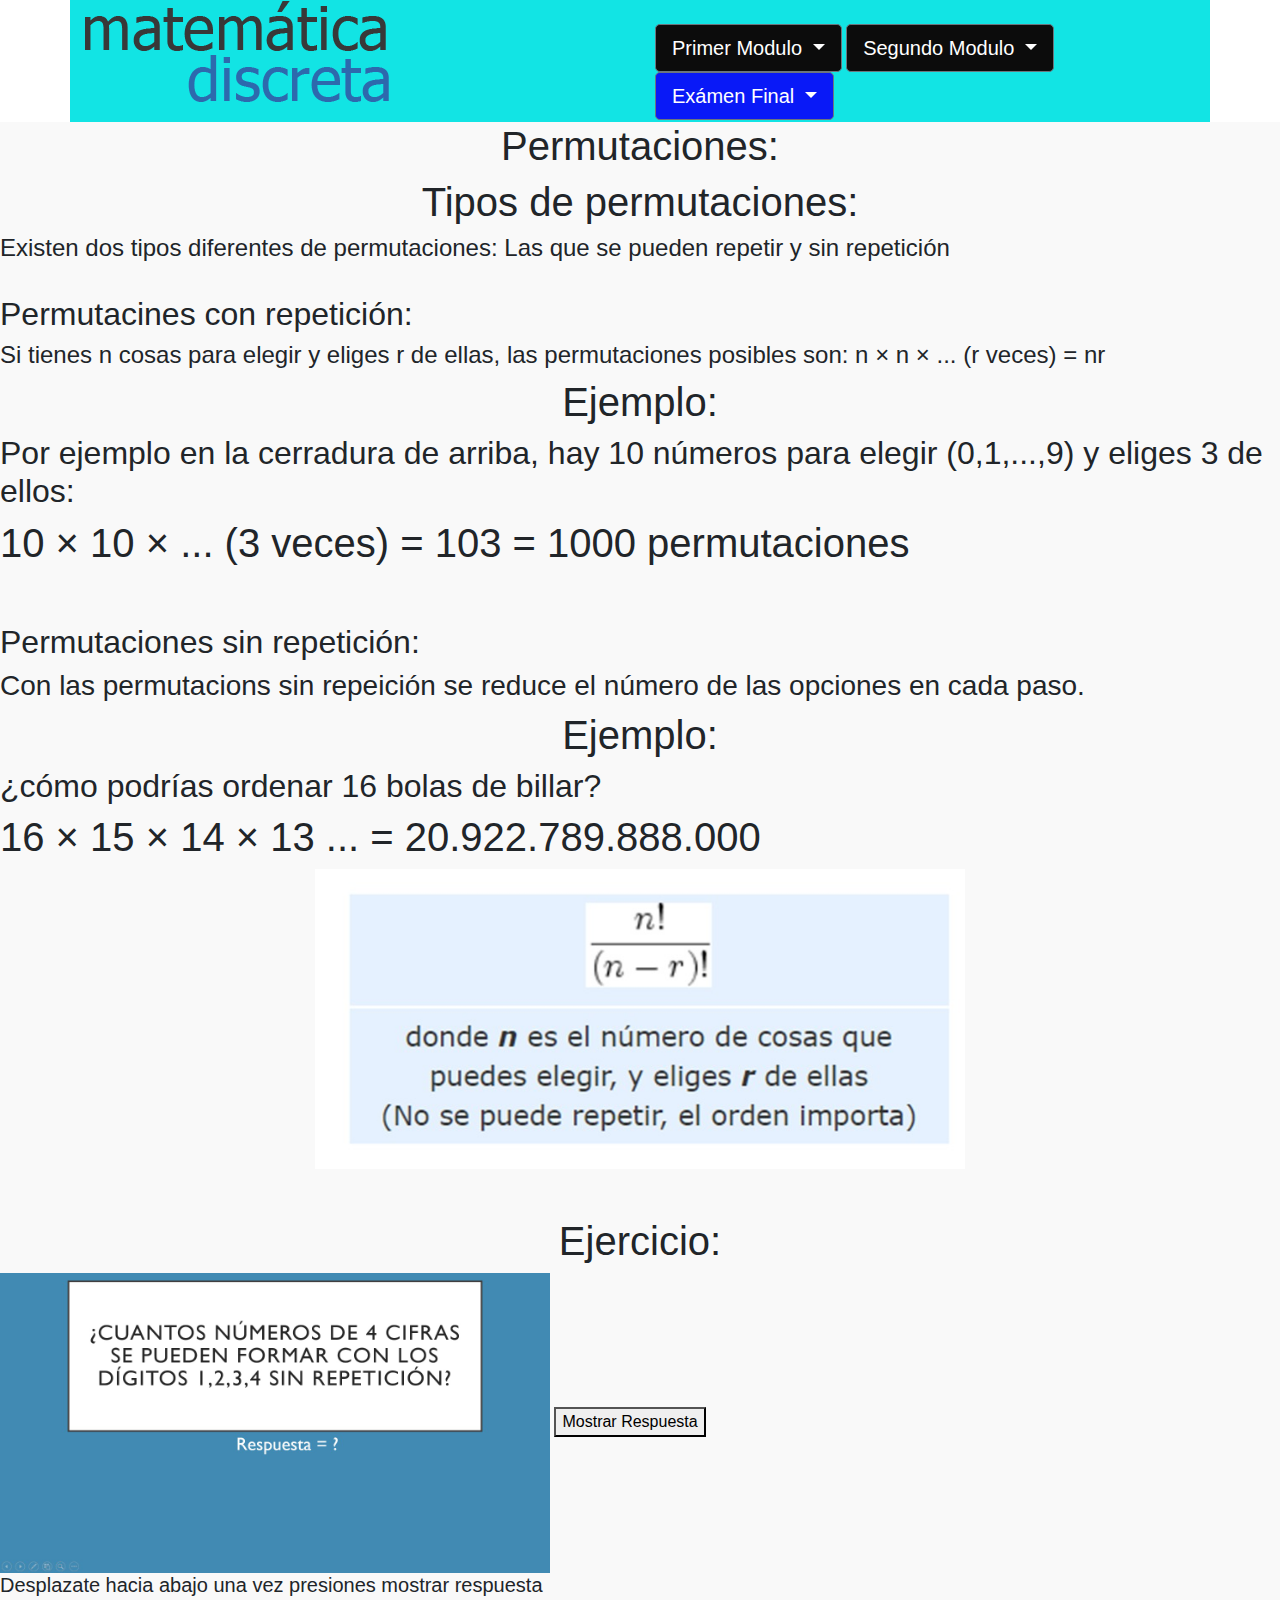
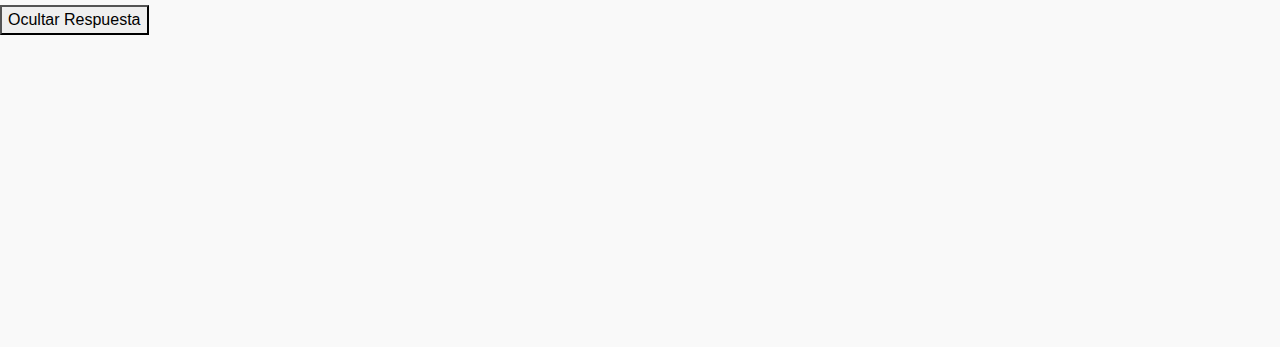
<file: permu.html>
<!DOCTYPE html>
<html lang="en">

<head>
    <meta charset="UTF-8">
    <meta http-equiv="X-UA-Compatible" content="IE=edge">
    <meta name="viewport" content="width=device-width, initial-scale=1.0">
    <title>Proyecto Final</title>
    <link rel="stylesheet" href="estilos.css">
    <link rel="stylesheet" href="https://maxcdn.bootstrapcdn.com/bootstrap/4.0.0/css/bootstrap.min.css">
    <link rel="stylesheet" href="https://maxcdn.bootstrapcdn.com/bootstrap/4.0.0/css/bootstrap.min.css"
        integrity="sha384-Gn5384xqQ1aoWXA+058RXPxPg6fy4IWvTNh0E263XmFcJlSAwiGgFAW/dAiS6JXm" crossorigin="anonymous">   
</head>


<body>
    <div class="container" style= "background-color:rgb(18, 228, 228)">
        <div class="row">
            <div class="col-md-6">
                <a href="Principal.html"><img src="matematica.png"></a>
            </div>
            <div class="col-md-6">
                <br>
                <div class="btn-group">

                    <button class="btn btn-secondary btn-lg dropdown-toggle" type="button" data-toggle="dropdown"
                         aria-haspopup="true" aria-expanded="false" style="background-color:rgb(12, 12, 12);">  
                         Primer Modulo 
                         </button>

                            <div class="dropdown-menu" style="background-color: rgb(173, 219, 240);">
                                <a class="dropdown-item" href="adiccion.html">Adicción</a>
                                <a class="dropdown-item" href="multi.html">Multiplicación</a>
                                <a class="dropdown-item" href="permu.html">Permutaciones</a>
                                <a class="dropdown-item" href="combi.html">Combinaciones</a>
                                <a class="dropdown-item" href="conju.html">Teoría de Conjuntos</a>
                            </div>
                </div>

            

                <div class="btn-group">
                    <button class="btn btn-secondary btn-lg dropdown-toggle" type="button" data-toggle="dropdown"
                         aria-haspopup="true" aria-expanded="false" style="background-color:rgb(12, 12, 12);">  Segundo Modulo </button>
                            <div class="dropdown-menu" style="background-color: rgb(173, 219, 240);">
                                <a class="dropdown-item" href="induccion.html">Inducción matemática</a>
                                <a class="dropdown-item" href="mcd.html">MCD</a>
                                <a class="dropdown-item" href="grafos.html">Teoría de Grafos</a>
                            </div>
                </div>


                <div class="btn-group">
                    <button class="btn btn-secondary btn-lg dropdown-toggle" type="button" data-toggle="dropdown"
                         aria-haspopup="true" aria-expanded="false" style="background-color:rgb(9, 25, 247);">  Exámen Final </button>
                            <div class="dropdown-menu" style="background-color: rgb(173, 219, 240);">
                                <a class="dropdown-item" href="arboles.html">Arboles</a>
                                <a class="dropdown-item" href="algebra.html">Algebra Vectorial</a>
                                <a class="dropdown-item" href="probabilidad.html">Probabilidad</a>
                            </div>
                </div>

        </div>
    </div>
</div>
                

     












    <div= class="permu">
        <div class="vision" >
   
         
                <h1 style="text-align:center">Permutaciones:</h1>
    
                
                <h1 style="text-align: center;">Tipos de permutaciones:</h1>
                <h4>Existen dos tipos diferentes de permutaciones: Las que se pueden repetir y sin repetición</h4>
                <br>
                <h2>Permutacines con repetición:</h3>
                <h4>Si tienes n cosas para elegir y eliges r de ellas, las permutaciones posibles son: n × n × ... (r veces) = nr </h4>
                
                <h1 style="text-align:center">Ejemplo:</h1>

                <h2>Por ejemplo en la cerradura de arriba, hay 10 números para elegir (0,1,...,9) y eliges 3 de ellos: </h2>
                <h1>10 × 10 × ... (3 veces) = 103 = 1000 permutaciones</h1>
                <br>
        
                <br>
                <h2>Permutaciones sin repetición:</h3>
                    <h3>Con las permutacions sin repeición se reduce el número de las opciones en cada paso.</h3>
                    <h1 style="text-align:center">Ejemplo:</h1>
                    <h2>¿cómo podrías ordenar 16 bolas de billar?</h2>
                    <h1>16 × 15 × 14 × 13 ... = 20.922.789.888.000</h1>
            
                    <div style="text-align: center;">
                        <img src="permu.jfif" height="300px"; width="650px">

                    <br>
                    <br>
                    <br>
                      </div>
                      





                      
        <h1 style="text-align:center">Ejercicio:</h1>

        <img src="permutacionejemplo.jfif" height="300px"; width="550">


        
        <!DOCTYPE html>
        <html lang="en">
        <head>

            <meta charset="UTF-8">
            <meta http-equiv="X-UA-Compatible" content = "IE=edge">
            <meta name="viewport" content="width-device-width, initial-sacel=1.0">
            <style> 
            #img{
                display: none;
            }
            </style>
        </head>
        <body>
            <button id="boton" onclick="mostrar();">Mostrar Respuesta</button>
            <h5 id="boton" onclick="mostrar();">Desplazate hacia abajo una vez presiones mostrar respuesta</h5>

                <button id="boton" onclick="ocultar();">Ocultar Respuesta</button>

                <div id="img">
                <img src="permutacionresuelto.jfif"  height="300px"; width="550" >
            </div>

            <script>
                function mostrar(){
                    document.getElementById('img').style.display = 'block';
                }


                function ocultar(){
                    document.getElementById('img').style.display = 'none';
                }
            </script>
            <br>
            <br>
            <br>
            <br>
            <br>
            <br>
            <br>
            <br>
            <br>
            <br>
            <br>
            <br>
            <br>
            <br>

        </body>




        </html>


                       
                   
        

    
    <script src="https://code.jquery.com/jquery-3.2.1.slim.min.js"
        integrity="sha384-KJ3o2DKtIkvYIK3UENzmM7KCkRr/rE9/Qpg6aAZGJwFDMVNA/GpGFF93hXpG5KkN"
        crossorigin="anonymous"></script>
    <script src="https://cdnjs.cloudflare.com/ajax/libs/popper.js/1.12.9/umd/popper.min.js"
        integrity="sha384-ApNbgh9B+Y1QKtv3Rn7W3mgPxhU9K/ScQsAP7hUibX39j7fakFPskvXusvfa0b4Q"
        crossorigin="anonymous"></script>
    <script src="https://maxcdn.bootstrapcdn.com/bootstrap/4.0.0/js/bootstrap.min.js"
        integrity="sha384-JZR6Spejh4U02d8jOt6vLEHfe/JQGiRRSQQxSfFWpi1MquVdAyjUar5+76PVCmYl"
        crossorigin="anonymous"></script>
</body>

</html>
</file>
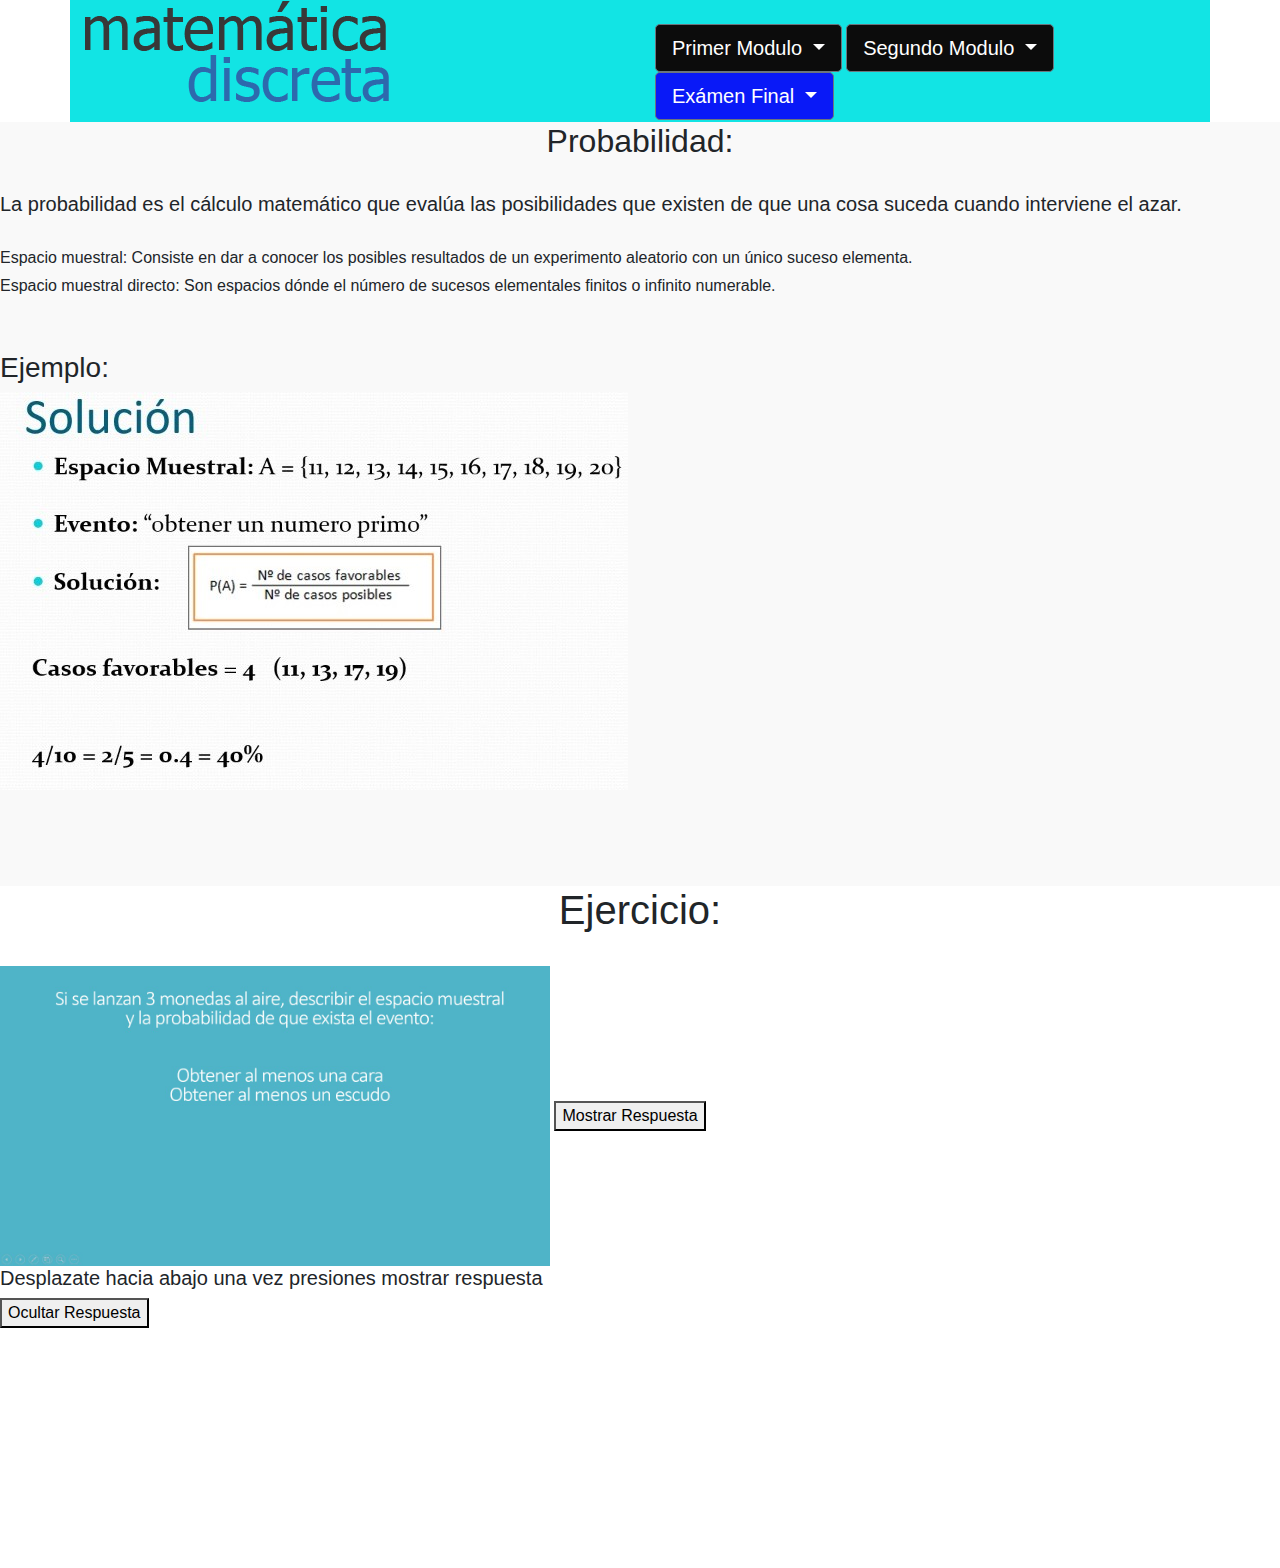
<file: probabilidad.html>
<!DOCTYPE html>
<html lang="en">

<head>
    <meta charset="UTF-8">
    <meta http-equiv="X-UA-Compatible" content="IE=edge">
    <meta name="viewport" content="width=device-width, initial-scale=1.0">
    <title>Proyecto Final</title>
    <link rel="stylesheet" href="estilos.css">
    <link rel="stylesheet" href="https://maxcdn.bootstrapcdn.com/bootstrap/4.0.0/css/bootstrap.min.css">
    <link rel="stylesheet" href="https://maxcdn.bootstrapcdn.com/bootstrap/4.0.0/css/bootstrap.min.css"
        integrity="sha384-Gn5384xqQ1aoWXA+058RXPxPg6fy4IWvTNh0E263XmFcJlSAwiGgFAW/dAiS6JXm" crossorigin="anonymous">   
</head>


<body>
    <div class="container" style= "background-color:rgb(18, 228, 228)">
        <div class="row">
            <div class="col-md-6">
                <a href="Principal.html"><img src="matematica.png"></a>
            </div>
            <div class="col-md-6">
                <br>
                <div class="btn-group">

                    <button class="btn btn-secondary btn-lg dropdown-toggle" type="button" data-toggle="dropdown"
                         aria-haspopup="true" aria-expanded="false" style="background-color:rgb(12, 12, 12);">  
                         Primer Modulo 
                         </button>

                            <div class="dropdown-menu" style="background-color: rgb(173, 219, 240);">
                                <a class="dropdown-item" href="adiccion.html">Adicción</a>
                                <a class="dropdown-item" href="multi.html">Multiplicación</a>
                                <a class="dropdown-item" href="permu.html">Permutaciones</a>
                                <a class="dropdown-item" href="combi.html">Combinaciones</a>
                                <a class="dropdown-item" href="conju.html">Teoría de Conjuntos</a>
                            </div>
                </div>

            

                <div class="btn-group">
                    <button class="btn btn-secondary btn-lg dropdown-toggle" type="button" data-toggle="dropdown"
                         aria-haspopup="true" aria-expanded="false" style="background-color:rgb(12, 12, 12);">  Segundo Modulo </button>
                            <div class="dropdown-menu" style="background-color: rgb(173, 219, 240);">
                                <a class="dropdown-item" href="induccion.html">Inducción matemática</a>
                                <a class="dropdown-item" href="mcd.html">MCD</a>
                                <a class="dropdown-item" href="grafos.html">Teoría de Grafos</a>
                            </div>
                </div>


                <div class="btn-group">
                    <button class="btn btn-secondary btn-lg dropdown-toggle" type="button" data-toggle="dropdown"
                         aria-haspopup="true" aria-expanded="false" style="background-color:rgb(9, 25, 247);">  Exámen Final </button>
                            <div class="dropdown-menu" style="background-color: rgb(173, 219, 240);">
                                <a class="dropdown-item" href="arboles.html">Arboles</a>
                                <a class="dropdown-item" href="algebra.html">Algebra Vectorial</a>
                                <a class="dropdown-item" href="probabilidad.html">Probabilidad</a>
                            </div>
                </div>

        </div>
    </div>
</div>
                

     





    
    <div= class="combi">
        <div class="vision" >
   
         
                <h2 style="text-align:center">Probabilidad:</h2>
    
                
               
                <br>
                <h5>La probabilidad es el cálculo matemático que evalúa las posibilidades que existen de que una cosa suceda cuando interviene el azar. </h5>
                <br>
                <h6>Espacio muestral: Consiste en dar a conocer los posibles resultados de un experimento aleatorio con un único suceso elementa.</h6>
                <h6>Espacio muestral directo: Son espacios dónde el número de sucesos elementales finitos o infinito numerable.</h6>
                <br>
                <br>
                <h3>Ejemplo: </h3>
                <img src="ejemplopro.jfif">


                <br>
                <br>
                        <br>
                        <br>
                        <br>
                      </div>

               



                      
        <h1 style="text-align:center">Ejercicio:</h1>
        <br>

        
        <img src="probabilidadesin.jfif" height="300px"; width="550">


        
        <!DOCTYPE html>
        <html lang="en">
        <head>

            <meta charset="UTF-8">
            <meta http-equiv="X-UA-Compatible" content = "IE=edge">
            <meta name="viewport" content="width-device-width, initial-sacel=1.0">
            <style> 
            #img{
                display: none;
            }
            </style>
        </head>
        <body>
            <button id="boton" onclick="mostrar();">Mostrar Respuesta</button>
            <h5 id="boton" onclick="mostrar();">Desplazate hacia abajo una vez presiones mostrar respuesta</h5>

                <button id="boton" onclick="ocultar();">Ocultar Respuesta</button>

                <div id="img">
                <img src="probabilidadescon.jfif"  height="300px"; width="550" >
            </div>

            <script>
                function mostrar(){
                    document.getElementById('img').style.display = 'block';
                }


                function ocultar(){
                    document.getElementById('img').style.display = 'none';
                }
            </script>
            <br>
            <br>
            <br>
            <br>
            <br>
            <br>
            <br>
            <br>
            <br>
            <br>
            <br>

        </body>

        </html>






    <script src="https://code.jquery.com/jquery-3.2.1.slim.min.js"
        integrity="sha384-KJ3o2DKtIkvYIK3UENzmM7KCkRr/rE9/Qpg6aAZGJwFDMVNA/GpGFF93hXpG5KkN"
        crossorigin="anonymous"></script>
    <script src="https://cdnjs.cloudflare.com/ajax/libs/popper.js/1.12.9/umd/popper.min.js"
        integrity="sha384-ApNbgh9B+Y1QKtv3Rn7W3mgPxhU9K/ScQsAP7hUibX39j7fakFPskvXusvfa0b4Q"
        crossorigin="anonymous"></script>
    <script src="https://maxcdn.bootstrapcdn.com/bootstrap/4.0.0/js/bootstrap.min.js"
        integrity="sha384-JZR6Spejh4U02d8jOt6vLEHfe/JQGiRRSQQxSfFWpi1MquVdAyjUar5+76PVCmYl"
        crossorigin="anonymous"></script>
</body>

</html>
</file>
<file: estilos.css>
.navbar {
    font-family:'Gill Sans', 'Gill Sans MT', Calibri, 'Trebuchet MS', sans-serif;
    box-shadow: 2px 2px 5px rgb(5, 7, 10);
    opacity: .9;
    background-color:rgb(34, 95, 151);

}

.vision {

    
    background: rgba(248, 248, 248, 0.795);
    top: 0;
    left: 0;
    width: 100%;
    height: 100%;
}

.fondo {
    position: relative;
    background-image: url(fondo.jpg);
    background-size:cover;
    background-attachment: fixed;
    display: flex;
    height: 450px;
    width: 100%;
    align-items: center;
    justify-content: center;
    flex-direction: column;
}

.background-overlay {
    position: absolute;
    background: rgba(147, 148, 173, 0.6);
    top: 0;
    left: 0;
    width: 100%;
    height: 100%;
}


.info-header{
    text-align: center;
    background-color:rgb(7, 181, 250);
}

.primer-modulo{
    display: flex;
    justify-content: space-evenly;
    flex-wrap: wrap;
}

.segundo-modulo{
    width: 100%;
    margin-bottom: 5%;
    height: 200px;
    overflow: hidden;
    position: relative;
    box-shadow: 0 0 6px 0 rgb(0, 0, 0, .5);
    
}

.segundo-modulo > img {
    width: 100%;
    height: 100%;
    object-fit: cover;
    display: block;
}

.hover-galeria {
    position:absolute;
    width: 100%;
    height: 100%;
    top: 0%;
    background:  rgba(48, 51, 107,.4);
}
.hover-galeria p{
    color: #f2f2f2;
    text-align: justify;
}
.hover-galeria h3{
    color: #f2f2f2;
    text-align: left;
}


.titulo-serv{
    text-align: center;
    color: #149bf5;
    font-family:'Lucida Sans', 'Lucida Sans Regular', 'Lucida Grande', 'Lucida Sans Unicode', Geneva, Verdana, sans-serif;
    height: 100px;  
    
}

.h2 {
    text-align: center;
    color: #149bf5;
    font-family:'Lucida Sans', 'Lucida Sans Regular', 'Lucida Grande', 'Lucida Sans Unicode', Geneva, Verdana, sans-serif;
    height: 100px;  
    
}
</file>
